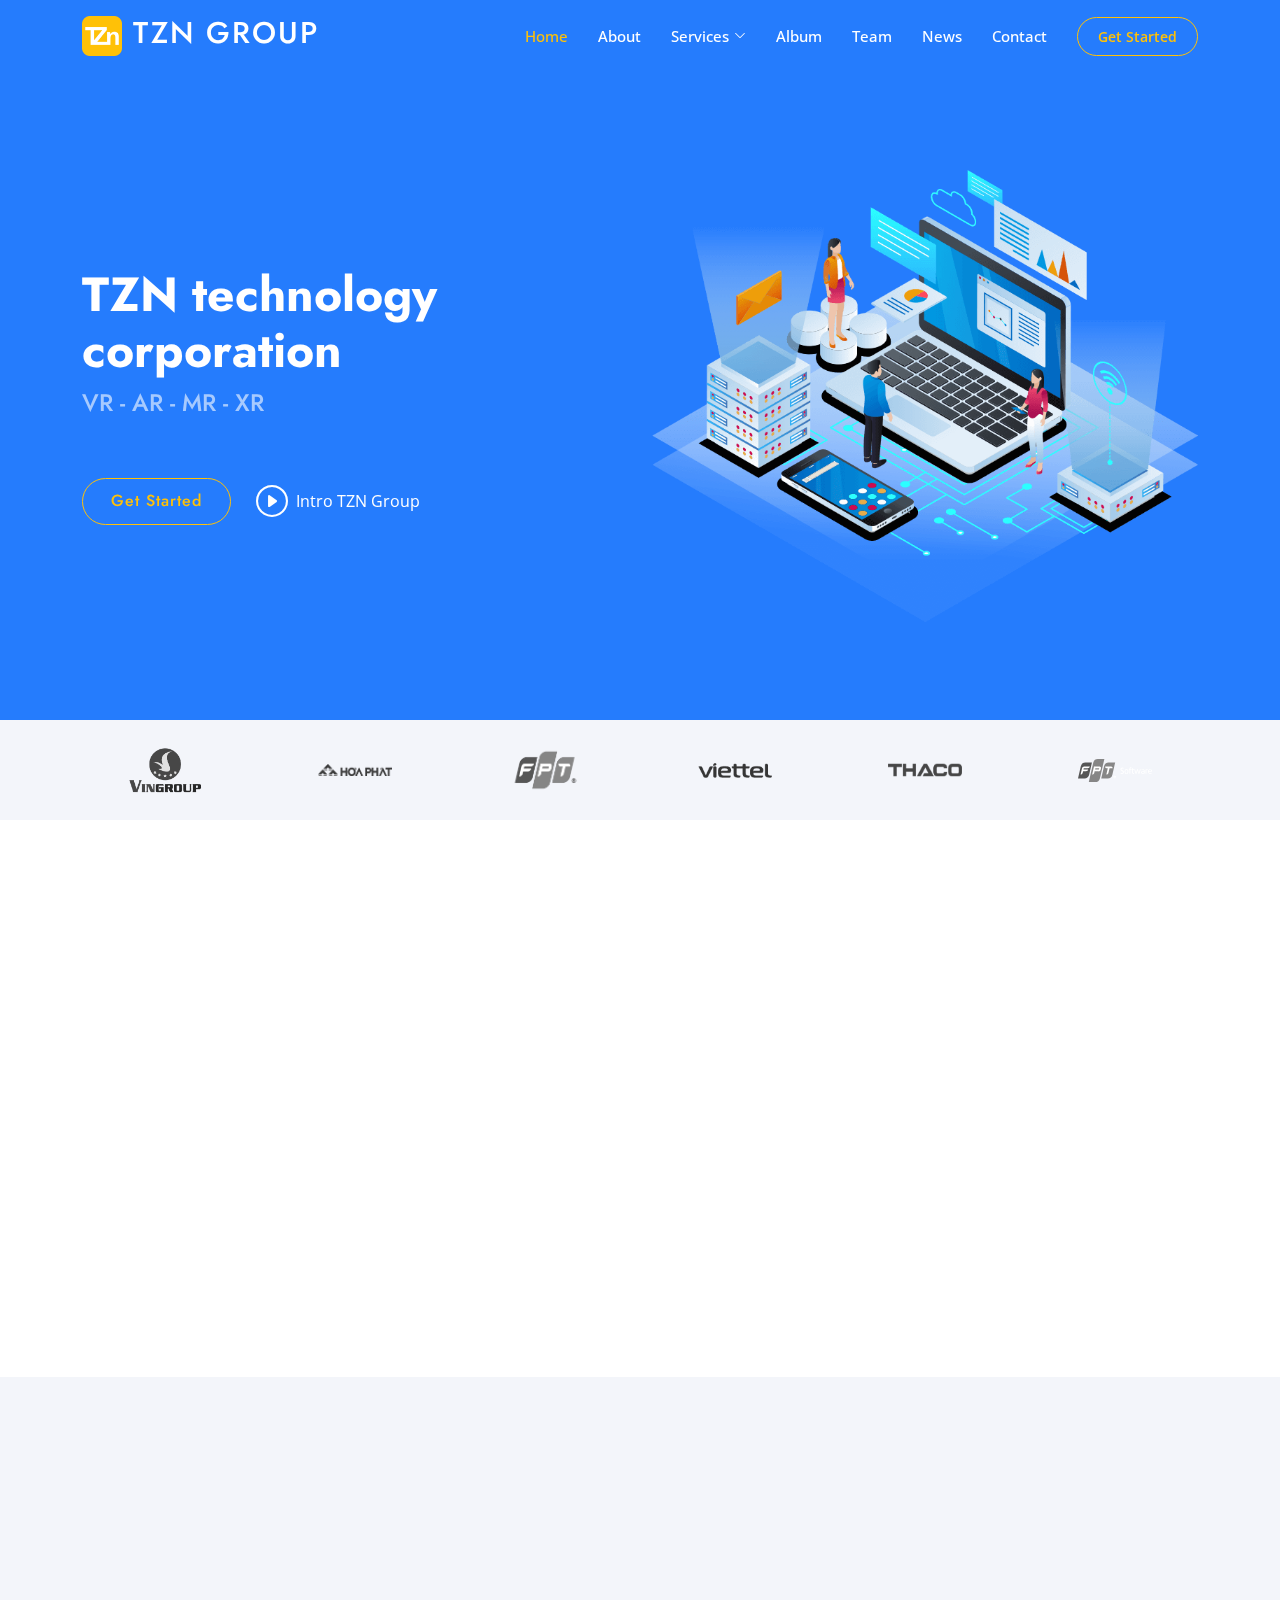
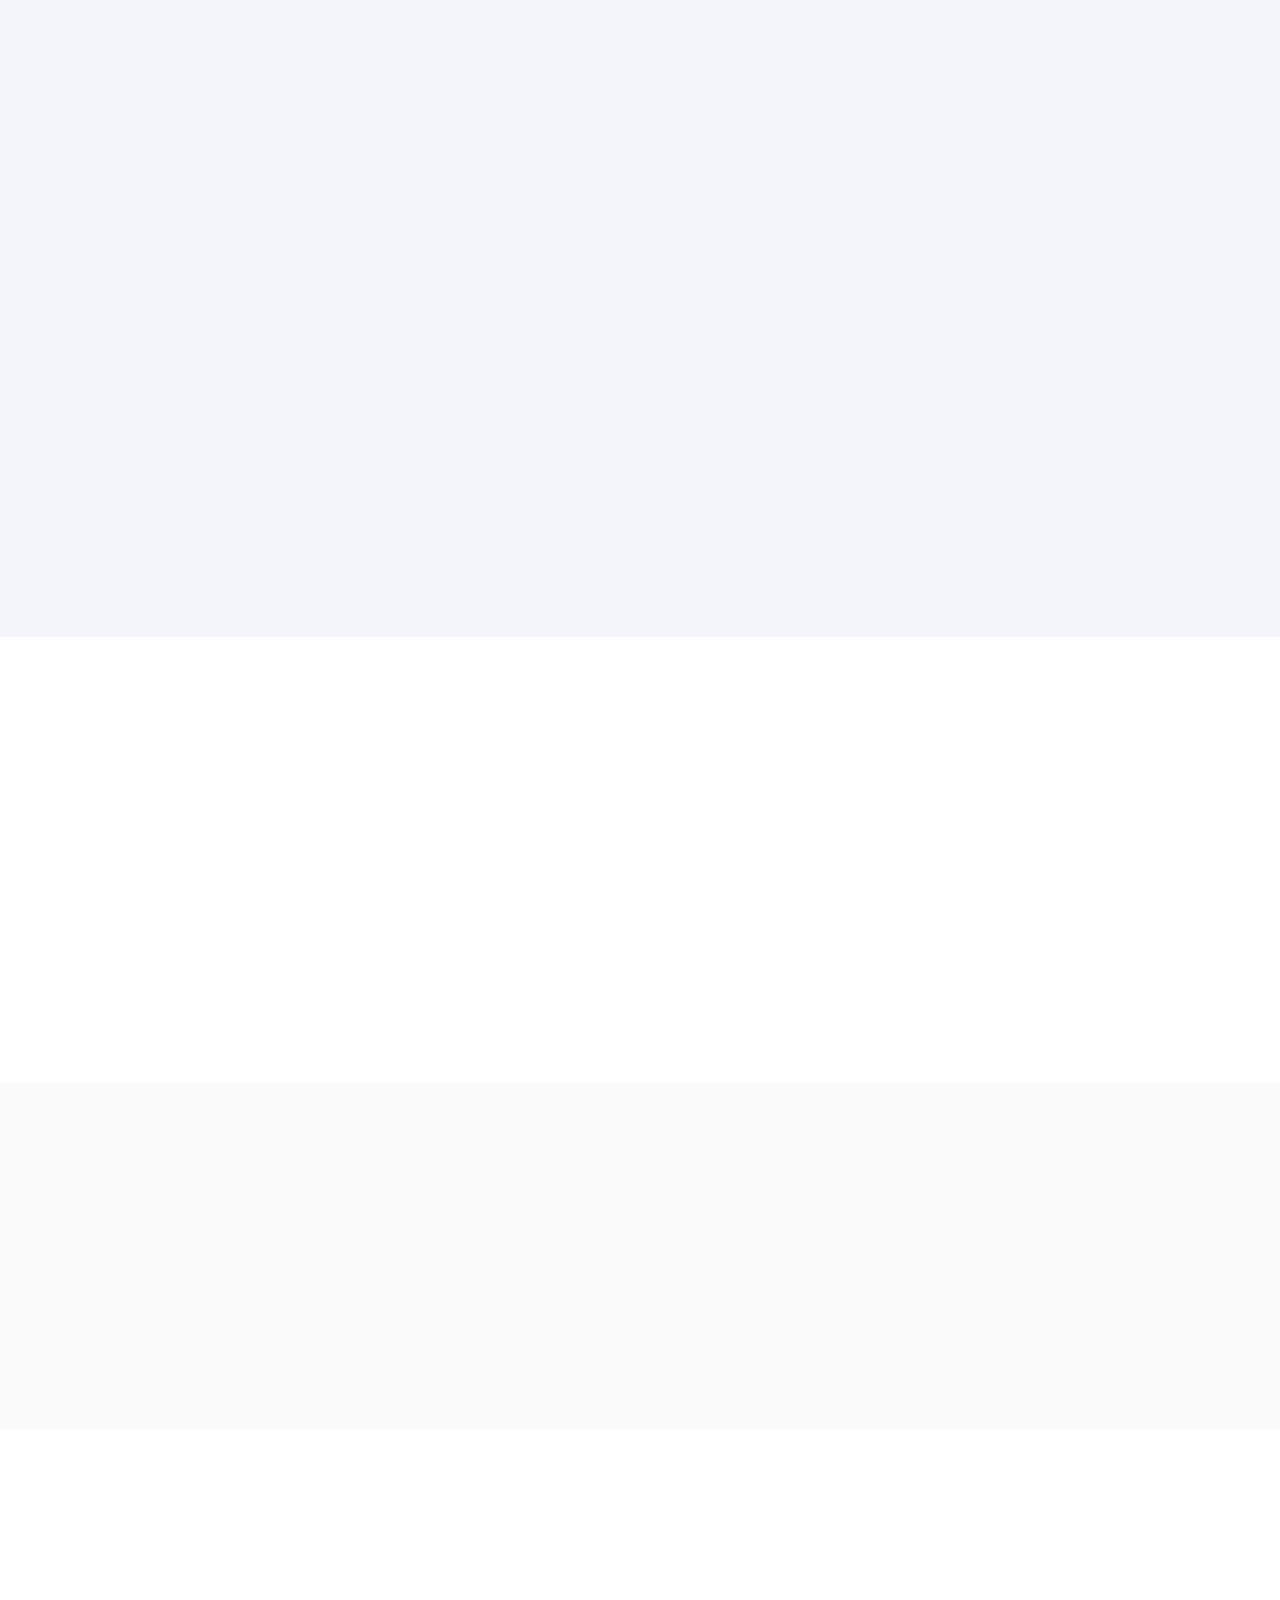
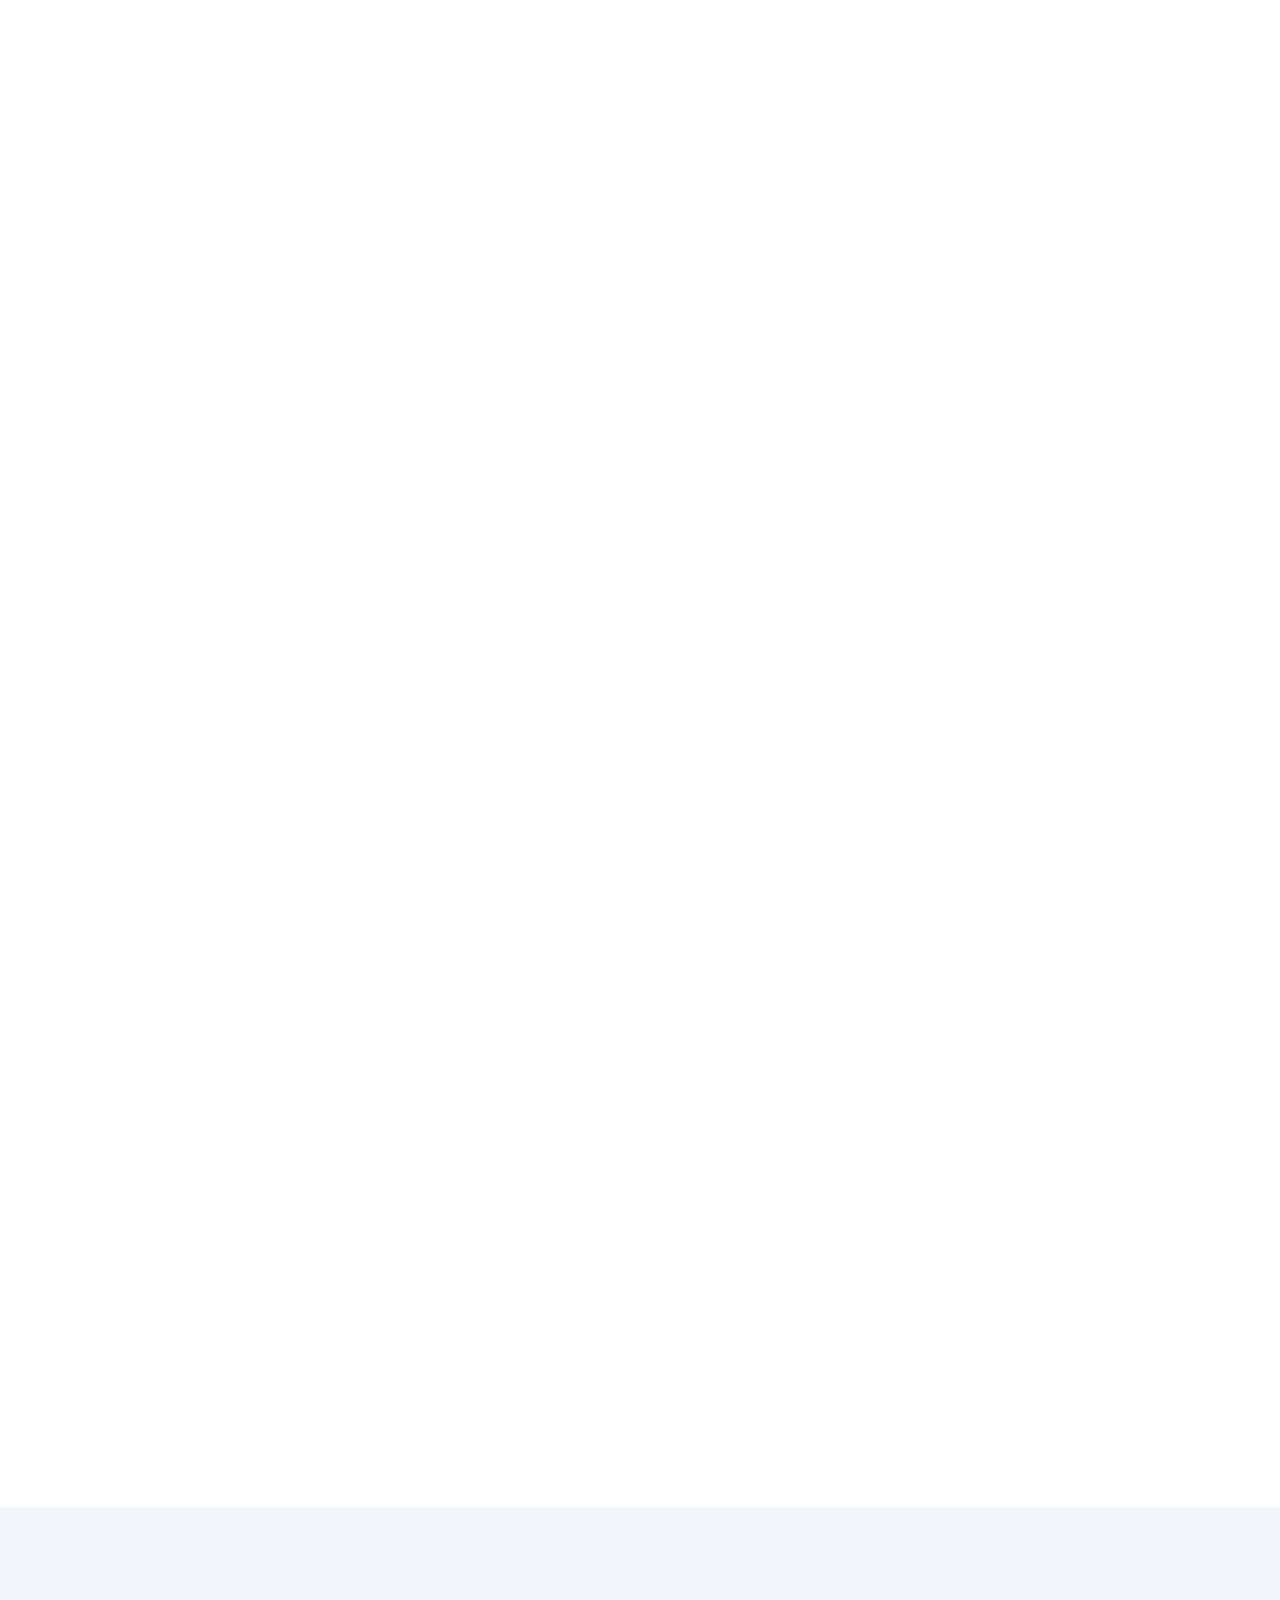
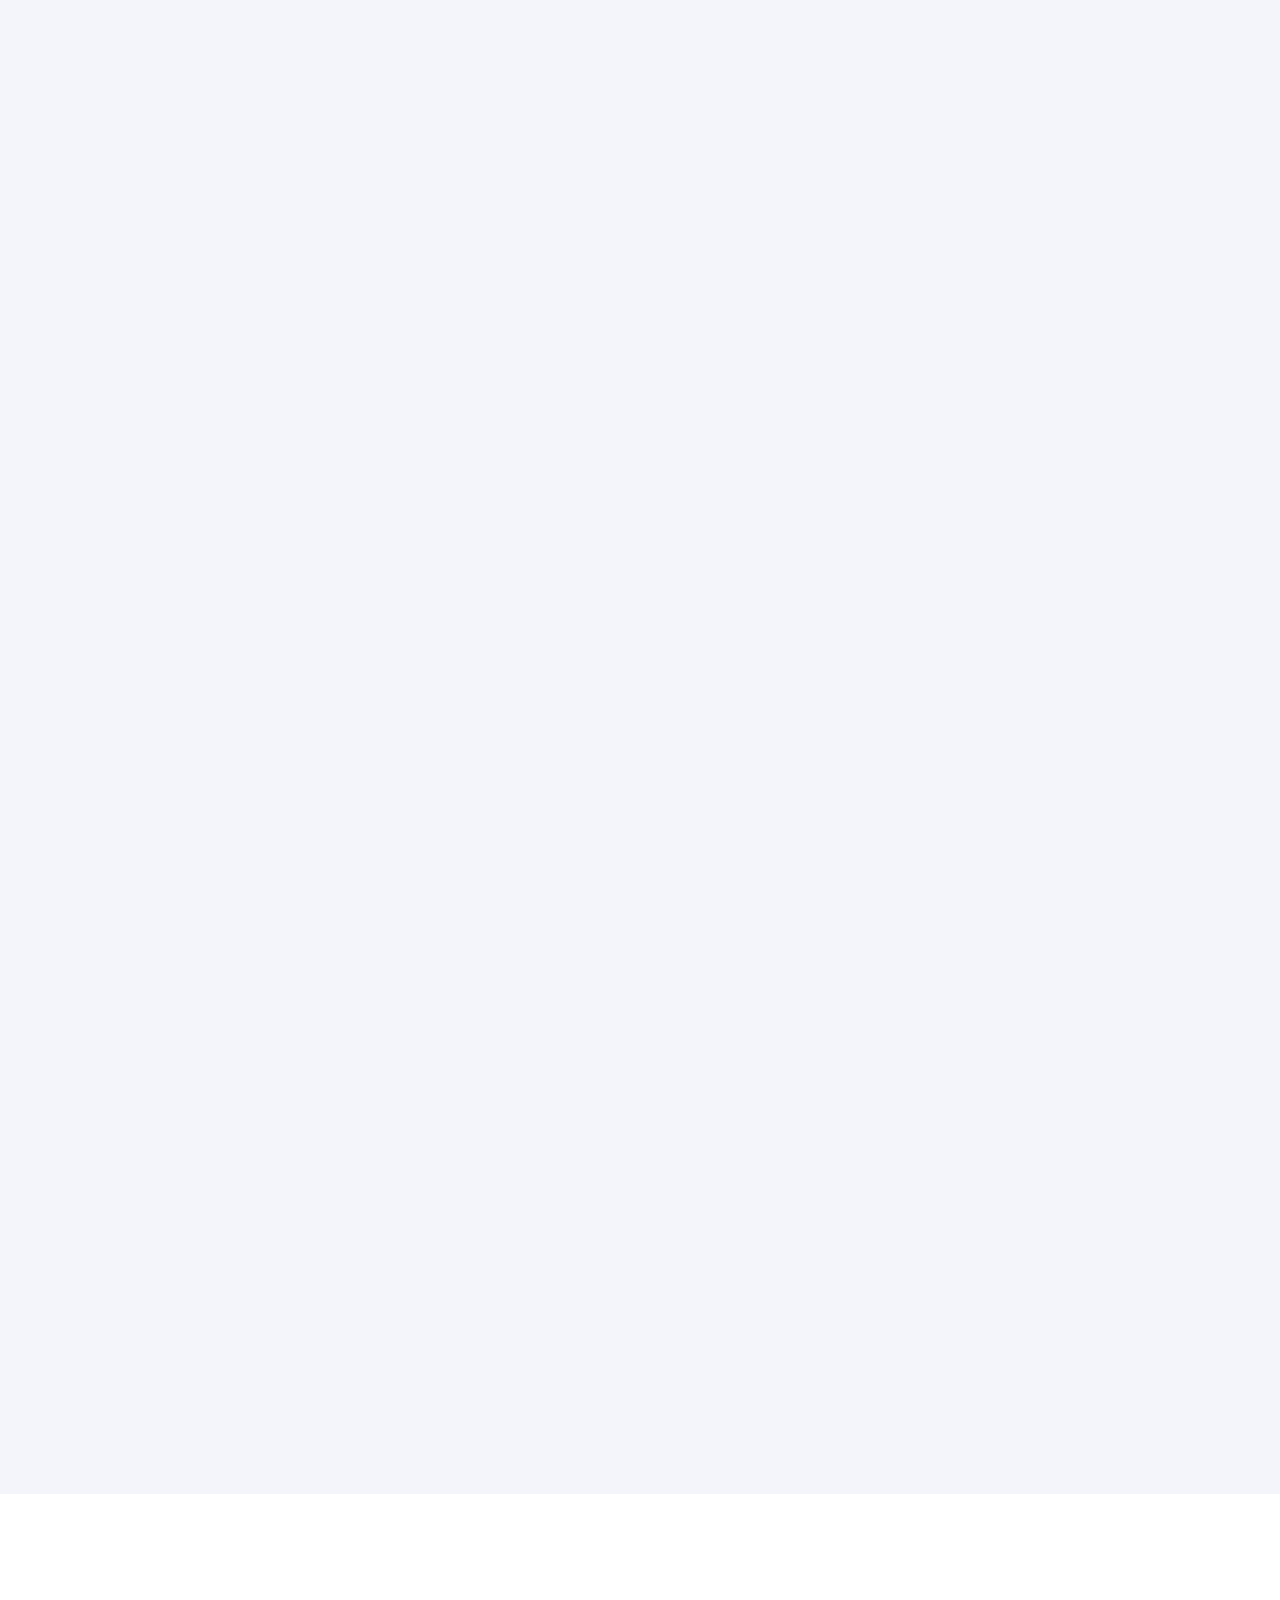
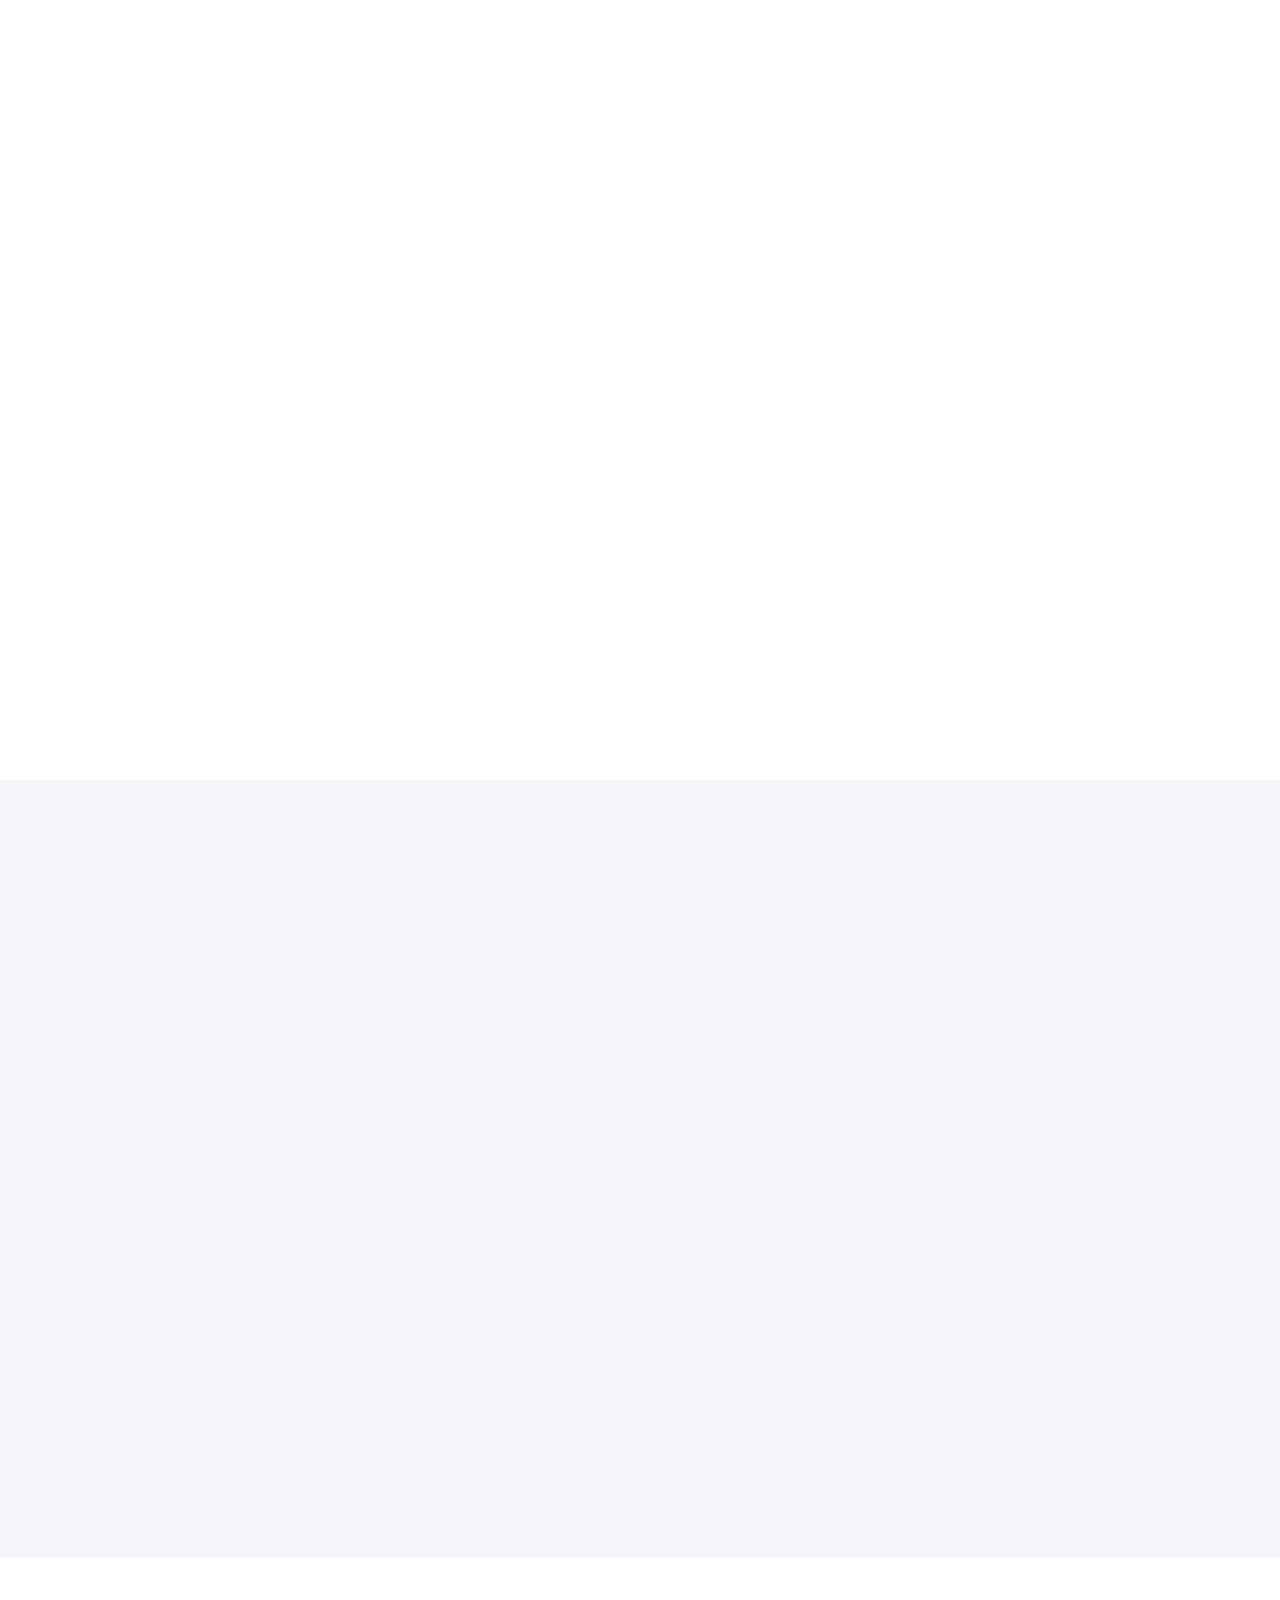
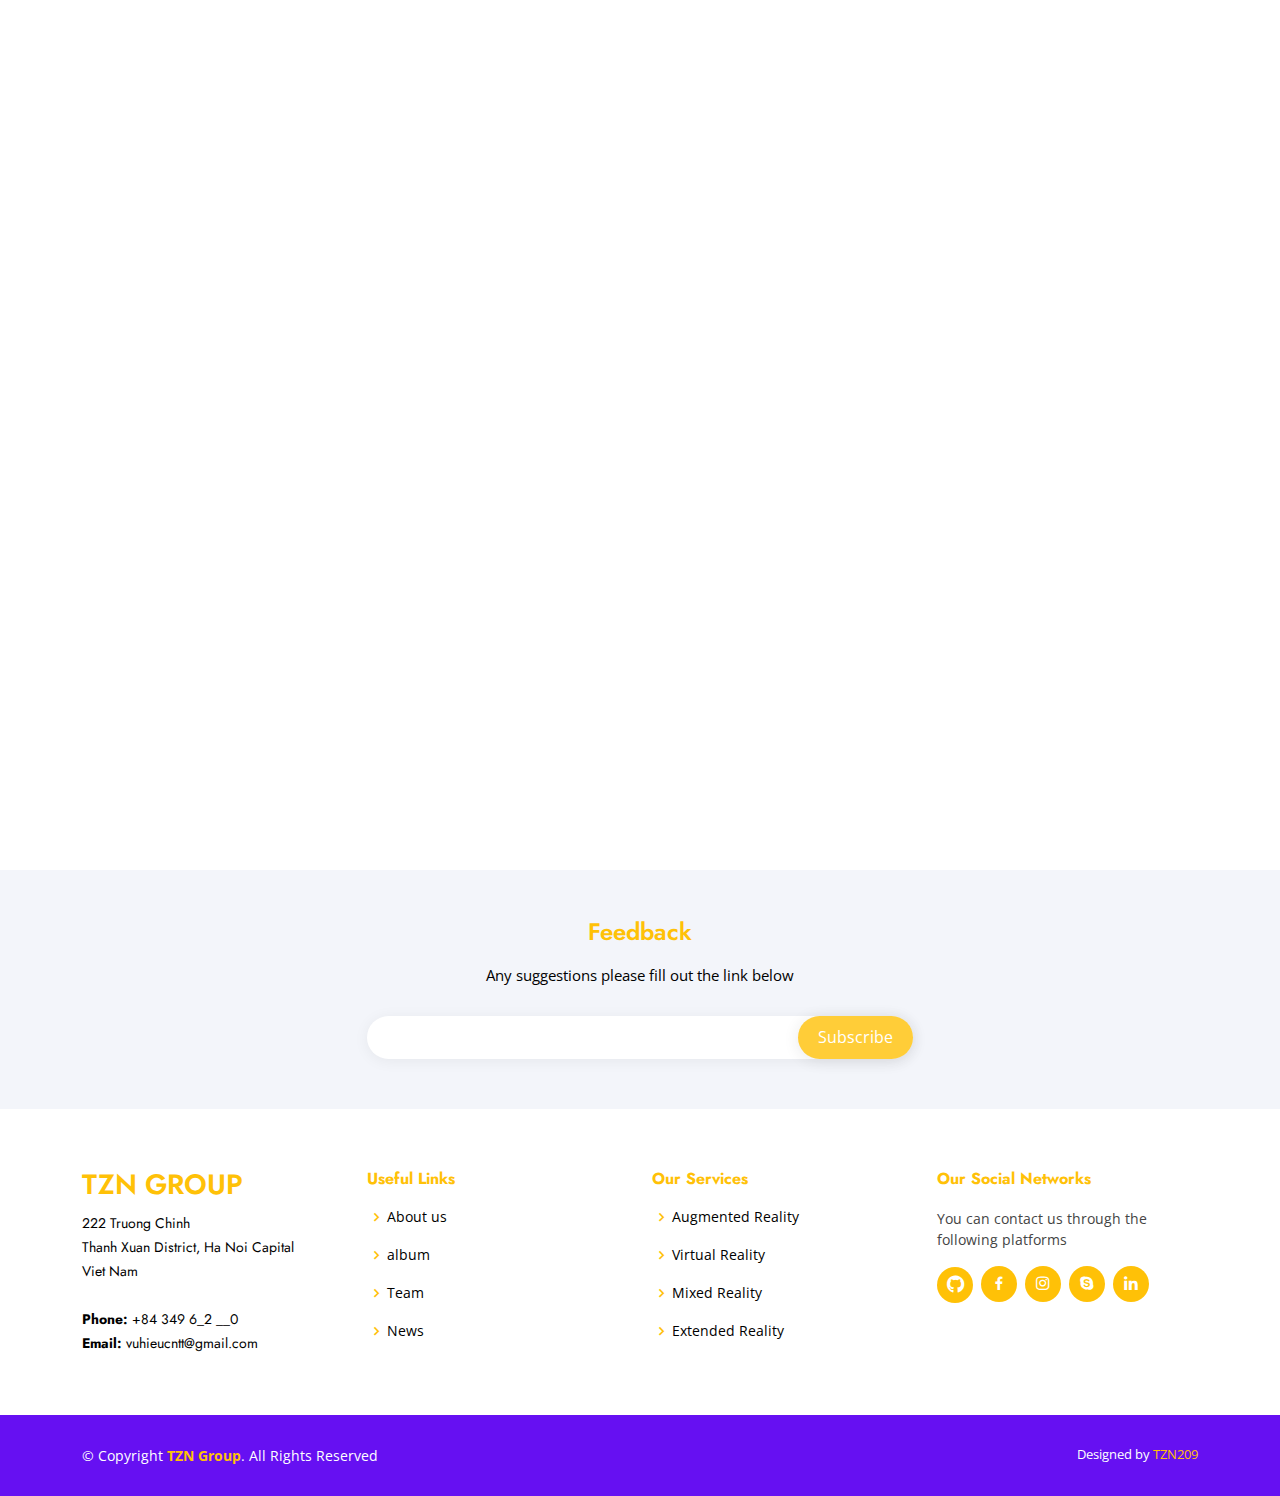
<file: index.html>
<!DOCTYPE html>
<html lang="en">
<head>
    <meta charset="UTF-8">
    <meta http-equiv="X-UA-Compatible" content="IE=edge">
    <meta name="viewport" content="width=device-width, initial-scale=1.0">
    <title>TZN Group - VietNam's top technology corporation</title>
    <meta content="" name="description">
    <meta content="" name="keywords">

    <!-- Favicons -->
    <link href="./assets/img/title-icon.png" rel="icon">

    <!-- Google Fonts -->
    <link href="https://fonts.googleapis.com/css?family=Open+Sans:300,300i,400,400i,600,600i,700,700i|Jost:300,300i,400,400i,500,500i,600,600i,700,700i|Poppins:300,300i,400,400i,500,500i,600,600i,700,700i" rel="stylesheet">
    <link href="https://cdnjs.cloudflare.com/ajax/libs/font-awesome/6.0.0-beta3/css/all.min.css" rel="stylesheet">

    <!-- Vendor CSS Files -->
    <link href="assets/vendor/aos/aos.css" rel="stylesheet">
    <link href="assets/vendor/bootstrap/css/bootstrap.min.css" rel="stylesheet">
    <link href="assets/vendor/bootstrap-icons/bootstrap-icons.css" rel="stylesheet">
    <link href="assets/vendor/boxicons/css/boxicons.min.css" rel="stylesheet">
    <link href="assets/vendor/glightbox/css/glightbox.min.css" rel="stylesheet">
    <link href="assets/vendor/remixicon/remixicon.css" rel="stylesheet">
    <link href="assets/vendor/swiper/swiper-bundle.min.css" rel="stylesheet">

    <!-- Template Main CSS File -->
    <link href="assets/css/style.css" rel="stylesheet">
</head>
<body>
    <!-- Header-->
    <header id="header" class="fixed-top ">
        <div class="container d-flex align-items-center">   
            <h1 class="logo me-auto"><a href="index.html">
                <img src="./assets/img/title-icon.png">
                TZN Group</a></h1>
            <nav id="navbar" class="navbar">
                <ul>
                    <li><a class="nav-link scrollto active" href="#hero">Home</a></li>
                    <li><a class="nav-link scrollto" href="#about">About</a></li>
                    <li class="dropdown"><a href="#"><span>Services</span> <i class="bi bi-chevron-down"></i></a>
                        <ul>
                            <li><a href="#">AR - Augmented reality</a></li>
                            <li class="dropdown"><a href="#"><span>VR - Virtual reality</span> <i class="bi bi-chevron-right"></i></a>
                                <ul>
                                    <li><a href="#">Pokemon Go</a></li>
                                    <li><a href="#">Glasses</a></li>
                                </ul>
                            </li>
                            <li><a href="#">MR - Mixed reality</a></li>
                            <li><a href="#">XR - Extended reality</a></li>
                        </ul>
                    </li>
                    <li><a class="nav-link scrollto" href="#album">Album</a></li>
                    <li><a class="nav-link scrollto" href="#team">Team</a></li>
                    <li><a class="nav-link scrollto" href="#News">News</a></li>
                    <li><a class="nav-link scrollto" href="#contact">Contact</a></li>
                    <li><a class="getstarted scrollto" href="#about">Get Started</a></li>
                </ul>
                <i class="bi bi-list mobile-nav-toggle"></i>
            </nav>
        </div>
    </header><!-- End Header -->

    <!-- ======= Hero ======= -->
    <section id="hero" class="d-flex align-items-center">
        <div class="container">
            <div class="row">
            <div class="col-lg-6 d-flex flex-column justify-content-center pt-4 pt-lg-0 order-2 order-lg-1" data-aos="fade-up" data-aos-delay="200">
                <h1>TZN technology corporation</h1>
                <h2>VR - AR - MR - XR</h2>
                <div class="d-flex justify-content-center justify-content-lg-start">
                <a href="#about" class="btn-get-started scrollto">Get Started</a>
                <a href="https://www.youtube.com/watch?v=wKyI2Mxna6w" class="glightbox btn-watch-video"><i class="bi bi-play-circle"></i><span>Intro TZN Group</span></a>
                </div>
            </div>
            <div class="col-lg-6 order-1 order-lg-2 hero-img" data-aos="zoom-in" data-aos-delay="200">
                <img src="assets/img/hero-img.png" class="img-fluid animated" alt="hero background">
            </div>
            </div>
        </div>
    </section><!-- End Hero -->

    <main id="main">
        <!-- ======= Cliens Section ======= -->
        <section id="cliens" class="cliens section-bg">
            <div class="container">
                <div class="row" data-aos="zoom-in">
                    <div class="col-lg-2 col-md-4 col-6 d-flex align-items-center justify-content-center">
                        <img src="./assets/img/clients/vingroup.png" class="img-fluid" alt="">
                    </div>
                    <div class="col-lg-2 col-md-4 col-6 d-flex align-items-center justify-content-center">
                        <img src="./assets/img/clients/HoaPhat.png" class="img-fluid" alt="">
                    </div>
                    <div class="col-lg-2 col-md-4 col-6 d-flex align-items-center justify-content-center">
                        <img src="assets/img/clients/fpt.png" class="img-fluid" alt="">
                    </div>
                    <div class="col-lg-2 col-md-4 col-6 d-flex align-items-center justify-content-center">
                        <img src="assets/img/clients/viettel.png" class="img-fluid" alt="">
                    </div>
                    <div class="col-lg-2 col-md-4 col-6 d-flex align-items-center justify-content-center">
                        <img src="assets/img/clients/thaco.png" class="img-fluid" alt="">
                    </div>
                    <div class="col-lg-2 col-md-4 col-6 d-flex align-items-center justify-content-center">
                        <img src="assets/img/clients/fsoftware.svg" class="img-fluid" alt="">
                    </div>
                </div>
            </div>
        </section><!-- End Cliens Section -->

        <!-- ======= About Us Section ======= -->
        <section id="about" class="about">
            <div class="container" data-aos="fade-up">
                <div class="section-title">
                    <h2>About Us</h2>
                </div>
                <div class="row content">
                    <div class="col-lg-6">
                        <p>The corporation is focusing on developing the field of AI, including AR, VR, MR and XR.</p>
                        <ul>
                            <li><i class="ri-check-double-line"></i>AR - Augmented reality</li>
                            <li><i class="ri-check-double-line"></i>VR - Virtual reality</li>
                            <li><i class="ri-check-double-line"></i>MR - Mixed reality</li>
                            <li><i class="ri-check-double-line"></i>XR - Extended reality</li>
                        </ul>
                    </div>
                    <div class="col-lg-6 pt-4 pt-lg-0">
                        <p class="share-text">
                            Virtual reality (VR) has come to the internet and social media with the launch of the Oculus Rift on Kickstarter. 
                            Just 4 years later, things are really complicated and constantly evolving. 
                            Even the Augmented reality (AR) genre is starting with so many developments that even Microsoft is involved in launching Hololens along with its absolutely amazing Mixed Reality solution
                            (Mixed Reality - MR). Each of these terms refers to fully hardware-standardized experiences, but the new platform will take the initiative and combine these types of virtual experiences into one.
                            XR is the umbrella category that covers all the various forms of computer-altered reality, including: Augmented Reality (AR), Mixed Reality (MR), and Virtual Reality (VR).
                        </p>
                        <a href="#" class="btn-learn-more">Learn More</a>
                    </div>
                </div>
            </div>
        </section><!-- End About Us Section -->

        <!-- ======= Why Us Section ======= -->
        <section id="why-us" class="why-us section-bg">
            <div class="container-fluid" data-aos="fade-up">
                <div class="row">
                    <div class="col-lg-6 d-flex flex-column justify-content-center align-items-stretch  order-2 order-lg-1">
                        <div class="content">
                            <h3>WHAT’S THE DIFFERENCE BETWEEN <strong>AR, VR, AND MR?</strong></h3>
                            <p>What about XR? Let's find out.</p>
                        </div>
                        <div class="accordion-list">
                            <ul>
                                <li>
                                    <a data-bs-toggle="collapse" class="collapse" data-bs-target="#accordion-list-1"><span>01</span> Augmented reality (AR) <i class="bx bx-chevron-down icon-show"></i><i class="bx bx-chevron-up icon-close"></i></a>
                                    <div id="accordion-list-1" class="collapse show share-text" data-bs-parent=".accordion-list">
                                    <p>Augmented reality (AR) adds digital elements to a live view often by using the camera on a smartphone. Examples of augmented reality experiences include Snapchat lenses and the game Pokemon Go. </p>
                                    </div>
                                </li>
                                <li>
                                    <a data-bs-toggle="collapse" data-bs-target="#accordion-list-2" class="collapsed"><span>02</span> Virtual reality (VR) <i class="bx bx-chevron-down icon-show"></i><i class="bx bx-chevron-up icon-close"></i></a>
                                    <div id="accordion-list-2" class="collapse share-text" data-bs-parent=".accordion-list">
                                    <p>Virtual reality (VR) implies a complete immersion experience that shuts out the physical world. Using VR devices such as HTC Vive, Oculus Rift or Google Cardboard, users can be transported into a number of real-world and imagined environments such as the middle of a squawking penguin colony or even the back of a dragon.</p>
                                    </div>
                                </li>
                                <li>
                                    <a data-bs-toggle="collapse" data-bs-target="#accordion-list-3" class="collapsed"><span>03</span> Mixed Reality (MR) <i class="bx bx-chevron-down icon-show"></i><i class="bx bx-chevron-up icon-close"></i></a>
                                    <div id="accordion-list-3" class="collapse share-text" data-bs-parent=".accordion-list">
                                    <p>In a Mixed Reality (MR) experience, which combines elements of both AR and VR, real-world and digital objects interact. Mixed reality technology is just now starting to take off with Microsoft’s HoloLens one of the most notable early mixed reality araratuses.</p>
                                    </div>
                                </li>
                                <li>
                                    <a data-bs-toggle="collapse" data-bs-target="#accordion-list-4" class="collapsed"><span>04</span> Extended Reality (XR)<i class="bx bx-chevron-down icon-show"></i><i class="bx bx-chevron-up icon-close"></i></a>
                                    <div id="accordion-list-4" class="collapse share-text" data-bs-parent=".accordion-list">
                                    <p>Extended Reality (XR) is an umbrella term that covers all of the various technologies that enhance our senses, whether they’re providing additional information about the actual world or creating totally unreal, simulated worlds for us to experience. It includes Virtual Reality (VR), Augmented Reality (AR) and Mixed Reality (MR) technologies.</p>
                                    </div>
                                </li>
                            </ul>
                        </div>
                    </div>
                    <div class="col-lg-6 align-items-stretch order-1 order-lg-2 img" style='background-image: url("./assets/img/why-us.png");' data-aos="zoom-in" data-aos-delay="150">&nbsp;</div>
                </div>
            </div>
        </section><!-- End Why Us Section -->

        <!-- ======= Skills Section ======= -->
        <section id="skills" class="skills">
            <div class="container" data-aos="fade-up">
                <div class="row">
                    <div class="col-lg-6 d-flex align-items-center" data-aos="fade-right" data-aos-delay="100">
                        <img src="./assets/img/skills.jpg" class="img-fluid" alt="">
                    </div>
                    <div class="col-lg-6 pt-4 pt-lg-0 content" data-aos="fade-left" data-aos-delay="100">
                        <h3>Necessary technology is used</h3>
                        <p class="fst-italic">
                            AI - Aritifical Intelligient, ML - Machine learning, DL - Deep Learning
                        </p>
                        <div class="skills-content">
                            <div class="progress">
                                <span class="skill">AI - Aritifical Intelligient <i class="val">30%</i></span>
                                <div class="progress-bar-wrap">
                                    <div class="progress-bar" role="progressbar" aria-valuenow="30" aria-valuemin="0" aria-valuemax="100"></div>
                                </div>
                            </div>
                            <div class="progress">
                                <span class="skill">ML - Machine learning <i class="val">40%</i></span>
                                <div class="progress-bar-wrap">
                                    <div class="progress-bar" role="progressbar" aria-valuenow="40" aria-valuemin="0" aria-valuemax="100"></div>
                                </div>
                            </div>
                            <div class="progress">
                                <span class="skill">DL - Deep Learning <i class="val">25%</i></span>
                                <div class="progress-bar-wrap">
                                    <div class="progress-bar" role="progressbar" aria-valuenow="25" aria-valuemin="0" aria-valuemax="100"></div>
                                </div>
                            </div>
                            <div class="progress">
                                <span class="skill">Other <i class="val">5%</i></span>
                                <div class="progress-bar-wrap">
                                    <div class="progress-bar" role="progressbar" aria-valuenow="5" aria-valuemin="0" aria-valuemax="100"></div>
                                </div>
                            </div>
                        </div>
                    </div>
                </div>
            </div>
        </section><!-- End Skills Section -->

        <!-- ======= Cta Section ======= -->
        <section id="cta" class="cta">
            <div class="container" data-aos="zoom-in">
                <div class="row">
                    <div class="col-lg-9 text-center text-lg-start">
                        <h3>Future development direction</h3>
                        <p>In the coming time, we will focus on researching and developing AR, VR, MR technology and especially XR. arlication in game making, presentation technology and image processing technology.</p>
                    </div>
                    <div class="col-lg-3 cta-btn-container text-center">
                        <a class="cta-btn align-middle" href="#">Learn More</a>
                    </div>
                </div>
            </div>
        </section><!-- End Cta Section -->

        <!-- ======= Album Section ======= -->
        <section id="album" class="album">
            <div class="container" data-aos="fade-up">
                <div class="section-title">
                    <h2>album</h2>
                    <p>Augmented Reality and Mixed Reality are not interchangeable terms. The general distinction is: all MR is AR, but not all AR is MR. AR is a composite. MR is interactive.</p>
                    <p>Here are some pictures of AR, VR, MR and XR.</p>
                </div>
                <ul id="album-flters" class="d-flex justify-content-center" data-aos="fade-up" data-aos-delay="100">
                    <li data-filter="*" class="filter-active">All</li>
                    <li data-filter=".filter-ar">AR</li>
                    <li data-filter=".filter-vr">VR</li>
                    <li data-filter=".filter-mr">MR</li>
                    <li data-filter=".filter-xr">XR</li>
                </ul>
                <div class="row album-container" data-aos="fade-up" data-aos-delay="200">
                    <div class="col-lg-4 col-md-6 album-item filter-ar">
                        <div class="album-img"><img src="assets/img/album/album-1.jpg" class="img-fluid" alt=""></div>
                        <div class="album-info">
                            <h4>AR 1</h4>
                            <a href="assets/img/album/album-1.jpg" data-gallery="albumGallery" class="album-lightbox preview-link" title="ar 1"><i class="bx bx-plus"></i></a>
                            <a href="album.html" class="details-link" title="More Details"><i class="bx bx-link"></i></a>
                        </div>
                    </div>
                    <div class="col-lg-4 col-md-6 album-item filter-mr">
                        <div class="album-img"><img src="assets/img/album/album-2.jpg" class="img-fluid" alt=""></div>
                        <div class="album-info">
                            <h4>MR 3</h4>
                            <a href="assets/img/album/album-2.jpg" data-gallery="albumGallery" class="album-lightbox preview-link" title="mr 3"><i class="bx bx-plus"></i></a>
                            <a href="album.html" class="details-link" title="More Details"><i class="bx bx-link"></i></a>
                        </div>
                    </div>
                    <div class="col-lg-4 col-md-6 album-item filter-ar">
                        <div class="album-img"><img src="assets/img/album/album-3.jpg" class="img-fluid" alt=""></div>
                        <div class="album-info">
                            <h4>AR 2</h4>
                            <a href="assets/img/album/album-3.jpg" data-gallery="albumGallery" class="album-lightbox preview-link" title="ar 2"><i class="bx bx-plus"></i></a>
                            <a href="album.html" class="details-link" title="More Details"><i class="bx bx-link"></i></a>
                        </div>
                    </div>
                    <div class="col-lg-4 col-md-6 album-item filter-vr">
                        <div class="album-img"><img src="assets/img/album/album-4.jpg" class="img-fluid" alt=""></div>
                        <div class="album-info">
                            <h4>VR 2</h4>
                            <a href="assets/img/album/album-4.jpg" data-gallery="albumGallery" class="album-lightbox preview-link" title="vr 2"><i class="bx bx-plus"></i></a>
                            <a href="album.html" class="details-link" title="More Details"><i class="bx bx-link"></i></a>
                        </div>
                    </div>
                    <div class="col-lg-4 col-md-6 album-item filter-mr">
                        <div class="album-img"><img src="assets/img/album/album-5.jpg" class="img-fluid" alt=""></div>
                        <div class="album-info">
                            <h4>MR 2</h4>
                            <a href="assets/img/album/album-5.jpg" data-gallery="albumGallery" class="album-lightbox preview-link" title="mr 2"><i class="bx bx-plus"></i></a>
                            <a href="album.html" class="details-link" title="More Details"><i class="bx bx-link"></i></a>
                        </div>
                    </div>
                    <div class="col-lg-4 col-md-6 album-item filter-ar">
                        <div class="album-img"><img src="assets/img/album/album-6.jpg" class="img-fluid" alt=""></div>
                        <div class="album-info">
                            <h4>AR 3</h4>
                            <a href="assets/img/album/album-6.jpg" data-gallery="albumGallery" class="album-lightbox preview-link" title="ar 3"><i class="bx bx-plus"></i></a>
                            <a href="album.html" class="details-link" title="More Details"><i class="bx bx-link"></i></a>
                        </div>
                    </div>
                    <div class="col-lg-4 col-md-6 album-item filter-vr">
                        <div class="album-img"><img src="assets/img/album/album-7.jpg" class="img-fluid" alt=""></div>
                        <div class="album-info">
                            <h4>VR 1</h4>
                            <a href="assets/img/album/album-7.jpg" data-gallery="albumGallery" class="album-lightbox preview-link" title="vr 1"><i class="bx bx-plus"></i></a>
                            <a href="album.html" class="details-link" title="More Details"><i class="bx bx-link"></i></a>
                        </div>
                    </div>
                    <div class="col-lg-4 col-md-6 album-item filter-vr">
                        <div class="album-img"><img src="assets/img/album/album-8.jpg" class="img-fluid" alt=""></div>
                        <div class="album-info">
                            <h4>VR 3</h4>
                            <a href="assets/img/album/album-8.jpg" data-gallery="albumGallery" class="album-lightbox preview-link" title="vr 3"><i class="bx bx-plus"></i></a>
                            <a href="album.html" class="details-link" title="More Details"><i class="bx bx-link"></i></a>
                        </div>
                    </div>
                    <div class="col-lg-4 col-md-6 album-item filter-mr">
                        <div class="album-img"><img src="assets/img/album/album-9.jpg" class="img-fluid" alt=""></div>
                        <div class="album-info">
                            <h4>MR 1</h4>
                            <a href="assets/img/album/album-9.jpg" data-gallery="albumGallery" class="album-lightbox preview-link" title="mr 1"><i class="bx bx-plus"></i></a>
                            <a href="album.html" class="details-link" title="More Details"><i class="bx bx-link"></i></a>
                        </div>
                    </div>
                    <div class="col-lg-4 col-md-6 album-item filter-xr">
                        <div class="album-img"><img src="assets/img/album/album-10.jpg" class="img-fluid" alt=""></div>
                        <div class="album-info">
                            <h4>XR 1</h4>
                            <a href="assets/img/album/album-10.jpg" data-gallery="albumGallery" class="album-lightbox preview-link" title="xr 1"><i class="bx bx-plus"></i></a>
                            <a href="album.html" class="details-link" title="More Details"><i class="bx bx-link"></i></a>
                        </div>
                    </div>
                    <div class="col-lg-4 col-md-6 album-item filter-xr">
                        <div class="album-img"><img src="assets/img/album/album-11.jpg" class="img-fluid" alt=""></div>
                        <div class="album-info">
                            <h4>XR 2</h4>
                            <a href="assets/img/album/album-11.jpg" data-gallery="albumGallery" class="album-lightbox preview-link" title="xr 2"><i class="bx bx-plus"></i></a>
                            <a href="album.html" class="details-link" title="More Details"><i class="bx bx-link"></i></a>
                        </div>
                    </div>
                    <div class="col-lg-4 col-md-6 album-item filter-xr">
                        <div class="album-img"><img src="assets/img/album/album-12.jpg" class="img-fluid" alt=""></div>
                        <div class="album-info">
                            <h4>XR 3</h4>
                            <a href="assets/img/album/album-12.jpg" data-gallery="albumGallery" class="album-lightbox preview-link" title="xr 3"><i class="bx bx-plus"></i></a>
                            <a href="album.html" class="details-link" title="More Details"><i class="bx bx-link"></i></a>
                        </div>
                    </div>
                </div>
            </div>
        </section><!-- End Album Section -->

        <!-- ======= Team Section ======= -->
        <section id="team" class="team section-bg">
            <div class="container" data-aos="fade-up">
                <div class="section-title">
                    <h2>Team</h2>
                    <p>When I was a 3rd year student, I planned and envisioned that when I was 26 years old, I would open a company in the field of AI and it became a reality.</p>
                    <p>It has grown into the TZN corporation it is today.</p>
                </div>
                <div class="row">
                    <div class="col-lg-6">
                        <div class="member d-flex align-items-start" data-aos="zoom-in" data-aos-delay="100">
                            <div class="pic"><img src="./assets/img/team/team-1.jpg" class="img-fluid" alt="CEO"></div>
                            <div class="member-info">
                                <h4>Vu Minh Hieu</h4>
                                <span>Founder and Chief Executive Officer</span>
                                <p>It's me.</p>
                                <div class="social">
                                    <a href=""><i class="ri-twitter-fill"></i></a>
                                    <a href=""><i class="ri-facebook-fill"></i></a>
                                    <a href=""><i class="ri-instagram-fill"></i></a>
                                    <a href=""> <i class="ri-linkedin-box-fill"></i> </a>
                                </div>
                            </div>
                        </div>
                    </div>
                    <div class="col-lg-6 mt-4 mt-lg-0">
                        <div class="member d-flex align-items-start" data-aos="zoom-in" data-aos-delay="200">
                            <div class="pic"><img src="assets/img/team/team-2.jpg" class="img-fluid" alt=""></div>
                            <div class="member-info">
                                <h4>Dakota Jhonson</h4>
                                <span>Product Manager</span>
                                <p>She is an American actress and model.</p>
                                <div class="social">
                                    <a href=""><i class="ri-twitter-fill"></i></a>
                                    <a href=""><i class="ri-facebook-fill"></i></a>
                                    <a href=""><i class="ri-instagram-fill"></i></a>
                                    <a href=""> <i class="ri-linkedin-box-fill"></i> </a>
                                </div>
                            </div>
                        </div>
                    </div>
                    <div class="col-lg-6 mt-4">
                        <div class="member d-flex align-items-start" data-aos="zoom-in" data-aos-delay="300">
                            <div class="pic"><img src="assets/img/team/team-3.jpg" class="img-fluid" alt=""></div>
                            <div class="member-info">
                                <h4>Chrissy Costanza</h4>
                                <span>CTO</span>
                                <p>She is an singer, songwriter and musician.</p>
                                <div class="social">
                                    <a href=""><i class="ri-twitter-fill"></i></a>
                                    <a href=""><i class="ri-facebook-fill"></i></a>
                                    <a href=""><i class="ri-instagram-fill"></i></a>
                                    <a href=""> <i class="ri-linkedin-box-fill"></i> </a>
                                </div>
                            </div>
                        </div>
                    </div>
                    <div class="col-lg-6 mt-4">
                        <div class="member d-flex align-items-start" data-aos="zoom-in" data-aos-delay="400">
                            <div class="pic"><img src="assets/img/team/team-4.jpg" class="img-fluid" alt=""></div>
                            <div class="member-info">
                                <h4>Emma Watson</h4>
                                <span>Secretary</span>
                                <p>She is an English actress and activist.</p>
                                <div class="social">
                                    <a href=""><i class="ri-twitter-fill"></i></a>
                                    <a href=""><i class="ri-facebook-fill"></i></a>
                                    <a href=""><i class="ri-instagram-fill"></i></a>
                                    <a href=""> <i class="ri-linkedin-box-fill"></i> </a>
                                </div>
                            </div>
                        </div>
                    </div>
                </div>
            </div>
        </section><!-- End Team Section -->

        <!-- ======= News Section ======= -->
        <section id="News" class="News section-bg">
            <div class="container" data-aos="fade-up">
                <div class="section-title">
                    <h2>News</h2>
                    <p>eXtended Reality (XR) is a ‘catch-all’ term for technologies that enhance or replace our view of the world. This is often through overlaying or immersing computer text and graphics into real-world and virtual environments, or even a combination of both.</p>
                    <p>XR encompasses augmented reality (AR), virtual reality (VR) and mixed reality (MR). While all three ‘realities’ share common overlapping features and requirements, each has different purposes and underlying technologies.</p>
                </div>
                <div class="row">
                    <div class="col-xl-3 col-md-6 d-flex align-items-stretch" data-aos="zoom-in" data-aos-delay="100">
                        <div class="icon-box">
                            <div class="icon"><i class="bx bxl-dribbble"></i></div>
                            <h4><a href="">Extended Reality</a></h4>
                            <p>Extended Reality (XR) refers to all real-and-virtual environments generated by computer technology and wearables. The 'X' in XR is a variable that can stand for any letter.</p>
                        </div>
                    </div>
                    <div class="col-xl-3 col-md-6 d-flex align-items-stretch mt-4 mt-md-0" data-aos="zoom-in" data-aos-delay="200">
                        <div class="icon-box">
                            <div class="icon"><i class="bx bx-file"></i></div>
                            <h4><a href="">Virtual Reality</a></h4>
                            <p>Virtual Reality (VR) encompasses all immersive experiences. These could be created using purely real-world content (360 Video), purely synthetic content (Computer Generated), or a hybrid of both.</p>
                        </div>
                    </div>
                    <div class="col-xl-3 col-md-6 d-flex align-items-stretch mt-4 mt-xl-0" data-aos="zoom-in" data-aos-delay="300">
                        <div class="icon-box">
                            <div class="icon"><i class="bx bx-tachometer"></i></div>
                            <h4><a href="">Augmented Reality</a></h4>
                            <p>Augmented Reality (AR) is an overlay of computer generated content on the real world that can superficially interact with the environment in real-time. With AR, there is no occlusion between CG content and the real-world.</p>
                        </div>
                    </div>
                    <div class="col-xl-3 col-md-6 d-flex align-items-stretch mt-4 mt-xl-0" data-aos="zoom-in" data-aos-delay="400">
                        <div class="icon-box">
                            <div class="icon"><i class="bx bx-layer"></i></div>
                            <h4><a href="">Mixed Reality</a></h4>
                            <p>Mixed Reality (MR) is an overlay of synthetic content that is anchored to and interacts with objects in the real world—in real time. Mixed Reality experiences exhibit occlusion, in that the computer-generated objects are visibly obscured by objects in the physical environment.</p>
                        </div>
                    </div>
                </div>
            </div>
        </section><!-- End News Section -->

        <!-- ======= Pricing Section ======= -->
        <section id="pricing" class="pricing">
            <div class="container" data-aos="fade-up">
                <div class="section-title">
                    <h2>Pricing</h2>
                    <p>Applications developed from AR, VR, MR and XR technologies</p>
                </div>
                <div class="row">
                    <div class="col-lg-4" data-aos="fade-up" data-aos-delay="100">
                        <div class="box">
                            <h3>Free Trial</h3>
                            <h4><sup>$</sup>0<span>per month</span></h4>
                            <ul>
                                <li><i class="bx bx-check"></i>AR features</li>
                                <li><i class="bx bx-check"></i>8MP camera</li>
                                <li><i class="bx bx-check"></i>Available with prescription lenses</li>
                                <li class="na"><i class="bx bx-x"></i> <span>Expensive</span></li>
                                <li class="na"><i class="bx bx-x"></i> <span>Clunky aesthetic</span></li>
                            </ul>
                            <a href="#" class="buy-btn">Get Started</a>
                        </div>
                    </div>
                    <div class="col-lg-4 mt-4 mt-lg-0" data-aos="fade-up" data-aos-delay="200">
                        <div class="box featured">
                            <h3>Smartglasses</h3>
                            <h4><sup>$</sup>999<span>per month</span></h4>
                            <ul>
                                <li><i class="bx bx-check"></i>Bluetooth compatible</li>
                                <li><i class="bx bx-check"></i>Built-in earbuds</li>
                                <li><i class="bx bx-check"></i>Microphone for phone calls</li>
                                <li><i class="bx bx-check"></i>3D photography</li>
                                <li><i class="bx bx-check"></i>High-fidelity audio recording</li>
                            </ul>
                            <a href="#" class="buy-btn">Get Started</a>
                        </div>
                    </div>
                    <div class="col-lg-4 mt-4 mt-lg-0" data-aos="fade-up" data-aos-delay="300">
                        <div class="box">
                            <h3>Pokemon Go</h3>
                            <h4><sup>$</sup>49<span>per month</span></h4>
                            <ul>
                                <li><i class="bx bx-check"></i>Comfortable frames</li>
                                <li><i class="bx bx-check"></i>Intuitive app design</li>
                                <li><i class="bx bx-check"></i>Alexa voice control</li>
                                <li><i class="bx bx-check"></i>Automatic volume adjustments</li>
                                <li><i class="bx bx-check"></i>Microphone can be turned off</li>
                            </ul>
                            <a href="#" class="buy-btn">Get Started</a>
                        </div>
                    </div>
                </div>
            </div>
        </section><!-- End Pricing Section -->

        <!-- ======= Frequently Asked Questions Section ======= -->
        <section id="faq" class="faq section-bg">
            <div class="container" data-aos="fade-up">
                <div class="section-title">
                    <h2>Frequently Asked Questions</h2>
                    <p>What does eXtended Reality (XR) mean, and how does it relate to VR, AR and MR?</p>
                </div>
                <div class="faq-list">
                    <ul>
                        <li data-aos="fade-up" data-aos-delay="100">
                            <i class="bx bx-help-circle icon-help"></i> <a data-bs-toggle="collapse" class="collapse" data-bs-target="#faq-list-1">What do eXtended reality (AR, VR and MR) devices look like? <i class="bx bx-chevron-down icon-show"></i><i class="bx bx-chevron-up icon-close"></i></a>
                            <div id="faq-list-1" class="collapse share-text show" data-bs-parent=".faq-list">
                                <p>Whether they’re designed for VR, MR or AR, XR devices share common requirements, yet they are likely to diverge significantly as use cases and form factors for wearable devices continue to evolve. A key differentiation between VR and AR head-mounted devices is the need to either deliver a view of the real world, such as the Microsoft HoloLens 2, or block it out – as with the Oculus Quest VR gaming headset. For both, the future is likely to be untethered, with no reliance on a ‘host’ device be that a smartphone, laptop or server.</p>
                            </div>
                        </li>
                        <li data-aos="fade-up" data-aos-delay="200">
                            <i class="bx bx-help-circle icon-help"></i> <a data-bs-toggle="collapse" data-bs-target="#faq-list-2" class="collapsed">Exploring extended reality (xR) use cases <i class="bx bx-chevron-down icon-show"></i><i class="bx bx-chevron-up icon-close"></i></a>
                                <div id="faq-list-2" class="collapse share-text" data-bs-parent=".faq-list">
                                <p>The future of the xR market will be defined by its many current and potential use cases. These include navigation and location, entertainment (such as high-end gaming), virtual events and video content, training and guidance, language translation, sensing and tracking (e.g. health monitoring), information and notifications (e.g. for news and social feeds) and telepresence (e.g. avatar calling).</p>
                            </div>
                        </li>
                        <li data-aos="fade-up" data-aos-delay="300">
                            <i class="bx bx-help-circle icon-help"></i> <a data-bs-toggle="collapse" data-bs-target="#faq-list-3" class="collapsed">Key features of any extended reality (xR) device <i class="bx bx-chevron-down icon-show"></i><i class="bx bx-chevron-up icon-close"></i></a>
                            <div id="faq-list-3" class="collapse share-text" data-bs-parent=".faq-list">
                                <p>A core part of the xR vision is the ability to use the visual input methods of object, gesture and gaze tracking to navigate the world or view context-sensitive information. Perception and mapping are also required through the depth and location features. Where AR and VR diverge is in relation to the different experiences that both technologies provide. For VR, the immersive entertainment experiences will require capabilities like HD rendering pipeline, volumetric capture, 6DoF motion tracking and facial expression capture.</p>
                            </div>
                        </li>
                        <li data-aos="fade-up" data-aos-delay="400">
                            <i class="bx bx-help-circle icon-help"></i> <a data-bs-toggle="collapse" data-bs-target="#faq-list-4" class="collapsed">Performance and efficiency demands on extended reality (xR) devices <i class="bx bx-chevron-down icon-show"></i><i class="bx bx-chevron-up icon-close"></i></a>
                            <div id="faq-list-4" class="collapse share-text" data-bs-parent=".faq-list">
                                <p>The level of compute performance and distribution in XR devices will vary based on the type of AR and VR wearable device and the complexity of use cases it is designed to enable. High-performance compute is already found in contemporary standalone VR headsets used primarily for high-end gaming experiences, such as the Oculus Quest.</p>
                            </div>
                        </li>
                        <li data-aos="fade-up" data-aos-delay="500">
                            <i class="bx bx-help-circle icon-help"></i> <a data-bs-toggle="collapse" data-bs-target="#faq-list-5" class="collapsed">Future growth of extended reality (xR) <i class="bx bx-chevron-down icon-show"></i><i class="bx bx-chevron-up icon-close"></i></a>
                            <div id="faq-list-5" class="collapse share-text" data-bs-parent=".faq-list">
                                <p>All the different xR device types are predicted to grow between 2020 and 2025. However, the biggest growth is predicted for AR smartglasses (215 percent CAGR). Solid growth is also anticipated for all-in-one AR devices for Enterprise use cases (92 percent CAGR) and VR standalone devices (51 percent).</p>
                            </div>
                        </li>
                    </ul>
                </div>
            </div>
        </section><!-- End Frequently Asked Questions Section -->

        <!-- ======= Contact Section ======= -->
        <section id="contact" class="contact">
            <div class="container" data-aos="fade-up">
                <div class="section-title">
                    <h2>Contact</h2>
                    <p>Are you interested in web technology, virtual technology, augmented reality technology. TZN group is the key to your success.</p>
                    <p>Do not hesitate any longer, contact us immediately.</p>
                </div>
                <div class="row">
                    <div class="col-lg-5 d-flex align-items-stretch">
                        <div class="info">
                            <div class="address">
                                <i class="bi bi-geo-alt"></i>
                                <h4>Location:</h4>
                                <p>222 Truong Chinh, Thanh Xuan District, Ha Noi Capital, Viet Nam</p>
                            </div>
                            <div class="email">
                                <i class="bi bi-envelope"></i>
                                <h4>Email:</h4>
                                <p>vuhieucntt@gmail.com</p>
                            </div>
                            <div class="phone">
                                <i class="bi bi-phone"></i>
                                <h4>Call:</h4>
                                <p>+84 349 6_2 __0</p>
                            </div>
                            <iframe src="https://www.google.com/maps/embed?pb=!1m18!1m12!1m3!1d8859.129550042011!2d105.83142158831961!3d21.000446745602382!2m3!1f0!2f0!3f0!3m2!1i1024!2i768!4f13.1!3m3!1m2!1s0x3135ac877f51978f%3A0x5c08f792738c725b!2zMjIyIMSQLiBUcsaw4budbmcgQ2hpbmgsIEtoxrDGoW5nIFRoxrDhu6NuZywgxJDhu5FuZyDEkGEsIEjDoCBO4buZaSwgVmnhu4d0IE5hbQ!5e0!3m2!1svi!2s!4v1639293336973!5m2!1svi!2s" width="100%" height="290" style="border:0;" allowfullscreen="" loading="lazy"></iframe>
                        </div>
                    </div>
                    <div class="col-lg-7 mt-5 mt-lg-0 d-flex align-items-stretch">
                        <form action="forms/contact.php" method="post" role="form" class="php-email-form">
                            <div class="row">
                                <div class="form-group col-md-6">
                                    <label for="name">Your Name</label>
                                    <input type="text" name="name" class="form-control" id="name" required>
                                </div>
                                <div class="form-group col-md-6">
                                    <label for="name">Your Email</label>
                                    <input type="email" class="form-control" name="email" id="email" required>
                                </div>
                            </div>
                            <div class="form-group">
                                <label for="name">Subject</label>
                                <input type="text" class="form-control" name="subject" id="subject" required>
                            </div>
                            <div class="form-group">
                                <label for="name">Message</label>
                                <textarea class="form-control" name="message" rows="10" required></textarea>
                            </div>
                            <div class="my-3">
                                <div class="loading">Loading</div>
                                <div class="error-message"></div>
                                <div class="sent-message">Your message has been sent. Thank you!</div>
                            </div>
                            <div class="text-center"><button type="submit">Send Message</button></div>
                        </form>
                    </div>
                </div>
            </div>
        </section><!-- End Contact Section -->
    </main><!-- End #main -->
    

    <!-- ======= Footer ======= -->
    <footer id="footer">
        <div class="footer-newsletter">
            <div class="container">
                <div class="row justify-content-center">
                    <div class="col-lg-6">
                        <h4>Feedback</h4>
                        <p>Any suggestions please fill out the link below</p>
                        <form action="" method="post">
                            <input type="email" name="email"><input type="submit" value="Subscribe">
                        </form>
                    </div>
                </div>
            </div>
        </div>
        <div class="footer-top">
            <div class="container">
                <div class="row">
                    <div class="col-lg-3 col-md-6 footer-contact">
                        <h3>TZN Group</h3>
                        <p>
                            222 Truong Chinh <br>
                            Thanh Xuan District, Ha Noi Capital<br>
                            Viet Nam <br><br>
                            <strong>Phone:</strong> +84 349 6_2 __0<br>
                            <strong>Email:</strong> vuhieucntt@gmail.com<br>
                        </p>
                    </div>
                    <div class="col-lg-3 col-md-6 footer-links">
                        <h4>Useful Links</h4>
                        <ul>
                            <li><i class="bx bx-chevron-right"></i> <a href="#">About us</a></li>
                            <li><i class="bx bx-chevron-right"></i> <a href="#">album</a></li>
                            <li><i class="bx bx-chevron-right"></i> <a href="#">Team</a></li>
                            <li><i class="bx bx-chevron-right"></i> <a href="#">News</a></li>
                        </ul>
                    </div>
                    <div class="col-lg-3 col-md-6 footer-links">
                        <h4>Our Services</h4>
                        <ul>
                            <li><i class="bx bx-chevron-right"></i> <a href="#">Augmented Reality</a></li>
                            <li><i class="bx bx-chevron-right"></i> <a href="#">Virtual Reality</a></li>
                            <li><i class="bx bx-chevron-right"></i> <a href="#">Mixed Reality</a></li>
                            <li><i class="bx bx-chevron-right"></i> <a href="#">Extended Reality</a></li>
                        </ul>
                    </div>
                    <div class="col-lg-3 col-md-6 footer-links">
                        <h4>Our Social Networks</h4>
                        <p>You can contact us through the following platforms</p>
                        <div class="social-links mt-3">
                            <a href="https://github.com/TZN209" class="github" target="_blank"><i class="fab fa-github"></i></a>
                            <a href="https://www.facebook.com/vuhieu209" class="facebook" target="_blank"><i class="bx bxl-facebook"></i></a>
                            <a href="https://www.instagram.com/vuhieu209/" class="instagram" target="_blank"><i class="bx bxl-instagram"></i></a>
                            <a href="#" class="google-plus"><i class="bx bxl-skype"></i></a>
                            <a href="#" class="linkedin"><i class="bx bxl-linkedin"></i></a>
                        </div>
                    </div>
                </div>
            </div>
        </div>

        <div class="container footer-bottom clearfix">
            <div class="copyright">
                &copy; Copyright <strong><span>TZN Group</span></strong>. All Rights Reserved
            </div>
            <div class="credits"> 
                Designed by <a href="https://github.com/TZN209">TZN209</a>
            </div>
        </div>
    </footer><!-- End Footer -->

    <div id="preloader"></div>
    <a href="#" class="back-to-top d-flex align-items-center justify-content-center"><i class="bi bi-arrow-up-short"></i></a>



    


    <!-- Vendor JS Files -->
    <script src="assets/vendor/aos/aos.js"></script>
    <script src="assets/vendor/bootstrap/js/bootstrap.bundle.min.js"></script>
    <script src="assets/vendor/glightbox/js/glightbox.min.js"></script>
    <script src="assets/vendor/isotope-layout/isotope.pkgd.min.js"></script>
    <script src="assets/vendor/php-email-form/validate.js"></script>
    <script src="assets/vendor/swiper/swiper-bundle.min.js"></script>
    <script src="assets/vendor/waypoints/noframework.waypoints.js"></script>

    <!-- Template Main JS File -->
    <script src="./assets/js/main.js"></script>
    
</body>
</html>
</file>
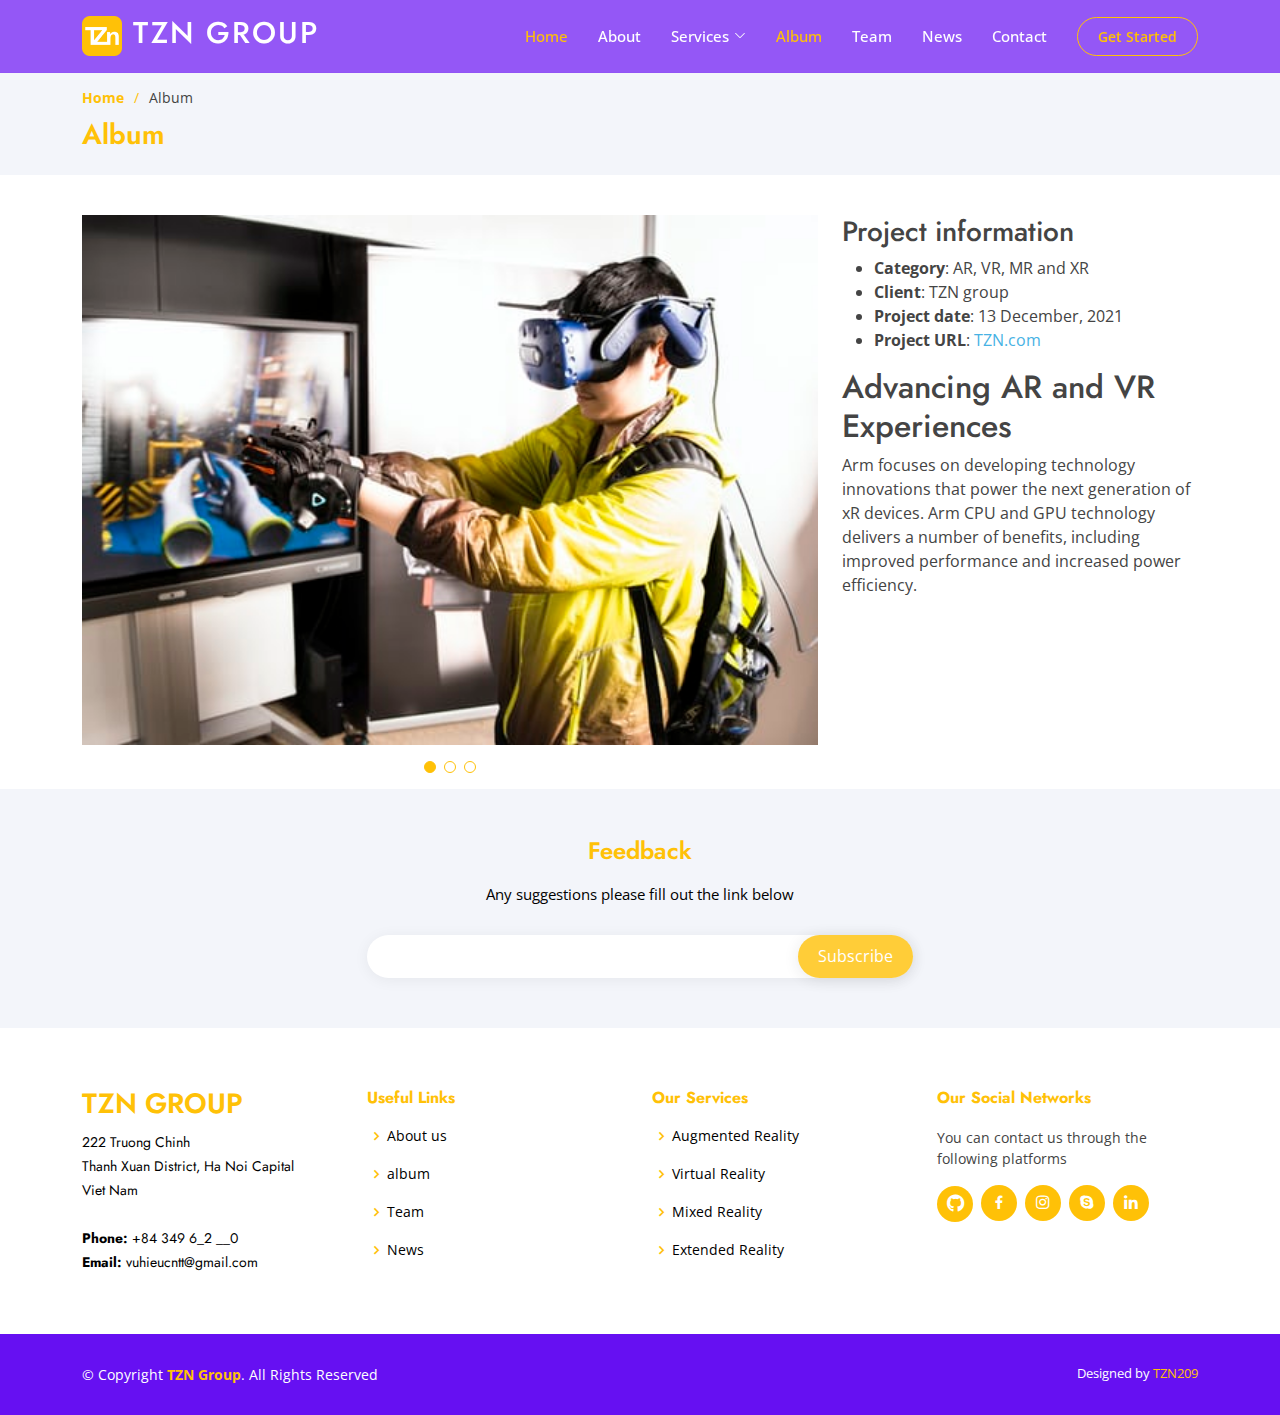
<file: album.html>
<!DOCTYPE html>
<html lang="en">
<head>
    <meta charset="utf-8">
    <meta content="width=device-width, initial-scale=1.0" name="viewport">

    <title>Album - TZN Group</title>
    <meta content="" name="description">
    <meta content="" name="keywords">

    <!-- Favicons -->
    <link href="./assets/img/title-icon.png" rel="icon">

    <!-- Google Fonts -->
    <link href="https://fonts.googleapis.com/css?family=Open+Sans:300,300i,400,400i,600,600i,700,700i|Jost:300,300i,400,400i,500,500i,600,600i,700,700i|Poppins:300,300i,400,400i,500,500i,600,600i,700,700i" rel="stylesheet">
    <link href="https://cdnjs.cloudflare.com/ajax/libs/font-awesome/6.0.0-beta3/css/all.min.css" rel="stylesheet">

    <!-- Vendor CSS Files -->
    <link href="assets/vendor/aos/aos.css" rel="stylesheet">
    <link href="assets/vendor/bootstrap/css/bootstrap.min.css" rel="stylesheet">
    <link href="assets/vendor/bootstrap-icons/bootstrap-icons.css" rel="stylesheet">
    <link href="assets/vendor/boxicons/css/boxicons.min.css" rel="stylesheet">
    <link href="assets/vendor/glightbox/css/glightbox.min.css" rel="stylesheet">
    <link href="assets/vendor/remixicon/remixicon.css" rel="stylesheet">
    <link href="assets/vendor/swiper/swiper-bundle.min.css" rel="stylesheet">

    <!-- Template Main CSS File -->
    <link href="./assets/css/album.css" rel="stylesheet">
</head>

<body>
    <!-- ======= Header ======= -->
    <header id="header" class="fixed-top ">
        <div class="container d-flex align-items-center">   
            <h1 class="logo me-auto"><a href="index.html">
                <img src="./assets/img/title-icon.png">
                TZN Group</a></h1>
            <nav id="navbar" class="navbar">
                <ul>
                    <li><a class="nav-link scrollto active" href="#hero">Home</a></li>
                    <li><a class="nav-link scrollto" href="#about">About</a></li>
                    <li class="dropdown"><a href="#"><span>Services</span> <i class="bi bi-chevron-down"></i></a>
                        <ul>
                            <li><a href="#">AR - Augmented reality</a></li>
                            <li class="dropdown"><a href="#"><span>VR - Virtual reality</span> <i class="bi bi-chevron-right"></i></a>
                                <ul>
                                    <li><a href="#">Pokemon Go</a></li>
                                    <li><a href="#">Glasses</a></li>
                                </ul>
                            </li>
                            <li><a href="#">MR - Mixed reality</a></li>
                            <li><a href="#">XR - Extended reality</a></li>
                        </ul>
                    </li>
                    <li><a class="nav-link scrollto" href="#album">Album</a></li>
                    <li><a class="nav-link scrollto" href="#team">Team</a></li>
                    <li><a class="nav-link scrollto" href="#News">News</a></li>
                    <li><a class="nav-link scrollto" href="#contact">Contact</a></li>
                    <li><a class="getstarted scrollto" href="#about">Get Started</a></li>
                </ul>
                <i class="bi bi-list mobile-nav-toggle"></i>
            </nav>
        </div>
    </header><!-- End Header -->

    <main id="main">

    <!-- ======= Breadcrumbs ======= -->
    <section id="breadcrumbs" class="breadcrumbs">
        <div class="container">
            <ol>
                <li><a href="index.html"><strong>Home</strong></a></li>
                <li>Album</li>
            </ol>
            <h2>Album</h2>
        </div>
    </section><!-- End Breadcrumbs -->

    <!-- ======= Album Section ======= -->
    <section id="album" class="album">
        <div class="container">
            <div class="row gy-4">
                <div class="col-lg-8">
                    <div class="album-slider swiper-container">
                        <div class="swiper-wrapper align-items-center">

                        <div class="swiper-slide">
                            <img src="assets/img/album/album-1.jpg" alt="album-1">
                        </div>

                        <div class="swiper-slide">
                            <img src="assets/img/album/album-2.jpg" alt="album-2">
                        </div>

                        <div class="swiper-slide">
                            <img src="assets/img/album/album-3.jpg" alt="album-3">
                        </div>

                        </div>
                        <div class="swiper-pagination"></div>
                    </div>
                </div>
                <div class="col-lg-4">
                    <div class="album-info">
                        <h3>Project information</h3>
                        <ul>
                        <li><strong>Category</strong>: AR, VR, MR and XR</li>
                        <li><strong>Client</strong>: TZN group</li>
                        <li><strong>Project date</strong>: 13 December, 2021</li>
                        <li><strong>Project URL</strong>: <a href="https://www.facebook.com/vuhieu209">TZN.com</a></li>
                        </ul>
                    </div>
                    <div class="album-description">
                        <h2>Advancing AR and VR Experiences</h2>
                        <p>Arm focuses on developing technology innovations that power the next generation of xR devices. Arm CPU and GPU technology delivers a number of benefits, including improved performance and increased power efficiency.</p>
                    </div>
                </div>
            </div>
        </div>
    </section><!-- End Album Section -->

    </main><!-- End #main -->

    <!-- ======= Footer ======= -->
    <footer id="footer">
        <div class="footer-newsletter">
            <div class="container">
                <div class="row justify-content-center">
                    <div class="col-lg-6">
                        <h4>Feedback</h4>
                        <p>Any suggestions please fill out the link below</p>
                        <form action="" method="post">
                            <input type="email" name="email"><input type="submit" value="Subscribe">
                        </form>
                    </div>
                </div>
            </div>
        </div>
        <div class="footer-top">
            <div class="container">
                <div class="row">
                    <div class="col-lg-3 col-md-6 footer-contact">
                        <h3>TZN Group</h3>
                        <p>
                            222 Truong Chinh <br>
                            Thanh Xuan District, Ha Noi Capital<br>
                            Viet Nam <br><br>
                            <strong>Phone:</strong> +84 349 6_2 __0<br>
                            <strong>Email:</strong> vuhieucntt@gmail.com<br>
                        </p>
                    </div>
                    <div class="col-lg-3 col-md-6 footer-links">
                        <h4>Useful Links</h4>
                        <ul>
                            <li><i class="bx bx-chevron-right"></i> <a href="#">About us</a></li>
                            <li><i class="bx bx-chevron-right"></i> <a href="#">album</a></li>
                            <li><i class="bx bx-chevron-right"></i> <a href="#">Team</a></li>
                            <li><i class="bx bx-chevron-right"></i> <a href="#">News</a></li>
                        </ul>
                    </div>
                    <div class="col-lg-3 col-md-6 footer-links">
                        <h4>Our Services</h4>
                        <ul>
                            <li><i class="bx bx-chevron-right"></i> <a href="#">Augmented Reality</a></li>
                            <li><i class="bx bx-chevron-right"></i> <a href="#">Virtual Reality</a></li>
                            <li><i class="bx bx-chevron-right"></i> <a href="#">Mixed Reality</a></li>
                            <li><i class="bx bx-chevron-right"></i> <a href="#">Extended Reality</a></li>
                        </ul>
                    </div>
                    <div class="col-lg-3 col-md-6 footer-links">
                        <h4>Our Social Networks</h4>
                        <p>You can contact us through the following platforms</p>
                        <div class="social-links mt-3">
                            <a href="https://github.com/TZN209" class="github" target="_blank"><i class="fab fa-github"></i></a>
                            <a href="https://www.facebook.com/vuhieu209" class="facebook" target="_blank"><i class="bx bxl-facebook"></i></a>
                            <a href="https://www.instagram.com/vuhieu209/" class="instagram" target="_blank"><i class="bx bxl-instagram"></i></a>
                            <a href="#" class="google-plus"><i class="bx bxl-skype"></i></a>
                            <a href="#" class="linkedin"><i class="bx bxl-linkedin"></i></a>
                        </div>
                    </div>
                </div>
            </div>
        </div>

        <div class="container footer-bottom clearfix">
            <div class="copyright">
                &copy; Copyright <strong><span>TZN Group</span></strong>. All Rights Reserved
            </div>
            <div class="credits"> 
                Designed by <a href="https://github.com/TZN209">TZN209</a>
            </div>
        </div>
    </footer><!-- End Footer -->

    <div id="preloader"></div>
    <a href="#" class="back-to-top d-flex align-items-center justify-content-center"><i class="bi bi-arrow-up-short"></i></a>


    <!-- Vendor JS Files -->
    <script src="assets/vendor/aos/aos.js"></script>
    <script src="assets/vendor/bootstrap/js/bootstrap.bundle.min.js"></script>
    <script src="assets/vendor/glightbox/js/glightbox.min.js"></script>
    <script src="assets/vendor/isotope-layout/isotope.pkgd.min.js"></script>
    <script src="assets/vendor/php-email-form/validate.js"></script>
    <script src="assets/vendor/swiper/swiper-bundle.min.js"></script>
    <script src="assets/vendor/waypoints/noframework.waypoints.js"></script>

    <!-- Template Main JS File -->
    <script src="assets/js/main.js"></script>

</body>

</html>
</file>
<file: assets/css/style.css>
/*--------------------------------------------------------------
# Share
--------------------------------------------------------------*/
* {
    box-sizing: border-box;
    padding: 0;
    margin: 0;
}

body {
    font-family: "Open Sans", sans-serif;
    color: #444444;
}

a {
    color: #47b2e4;
    text-decoration: none;
}

a:hover {
    color: #73c5eb;
    text-decoration: none;
}

h1, h2, h3, h4, h5, h6 {
    font-family: "Jost", sans-serif;
}

.share-text{
    text-align: justify;
    text-indent: 20px;
}

/*--------------------------------------------------------------
# Preloader
--------------------------------------------------------------*/
#preloader {
    position: fixed;
    top: 0;
    left: 0;
    right: 0;
    bottom: 0;
    z-index: 9999;
    overflow: hidden;
    background: #37517e;
}

#preloader:before {
    content: "";
    position: fixed;
    top: calc(50% - 30px);
    left: calc(50% - 30px);
    border: 6px solid #37517e;
    border-top-color: #fff;
    border-bottom-color: #fff;
    border-radius: 50%;
    width: 60px;
    height: 60px;
    -webkit-animation: animate-preloader 1s linear infinite;
    animation: animate-preloader 1s linear infinite;
}

@-webkit-keyframes animate-preloader {
    0% {
    transform: rotate(0deg);
    }
    100% {
    transform: rotate(360deg);
    }
}

@keyframes animate-preloader {
    0% {
    transform: rotate(0deg);
    }
    100% {
    transform: rotate(360deg);
    }
}

/*--------------------------------------------------------------
# Back to top button
--------------------------------------------------------------*/
.back-to-top {
    position: fixed;
    visibility: hidden;
    opacity: 0;
    right: 15px;
    bottom: 15px;
    z-index: 996;
    background: #ffc107;
    width: 40px;
    height: 40px;
    border-radius: 50px;
    transition: all 0.4s;
    border: 1px solid #ffc107;
}

.back-to-top i {
    font-size: 24px;
    color: #fff;
    line-height: 0;
}

.back-to-top:hover {
    background: #fff;
    border: 1px solid #ffc107;
}

.back-to-top:hover i{
    color: #ffc107;
}

.back-to-top.active {
    visibility: visible;
    opacity: 1;
}

/*--------------------------------------------------------------
# Header
--------------------------------------------------------------*/
#header {
    transition: all 0.5s;
    z-index: 997;
    padding: 15px 0;
}

#header.header-scrolled, #header.header-inner-pages {
    background: rgb(102, 16, 242, 0.8);
}

#header .logo {
    font-size: 30px;
    margin: 0;
    padding: 0;
    line-height: 1;
    font-weight: 500;
    letter-spacing: 2px;
    text-transform: uppercase;
}

#header .logo a {
    color: #fff;
}

#header .logo img {
    max-height: 40px;
}

/*--------------------------------------------------------------
# Navigation Menu
--------------------------------------------------------------*/
/**
* Desktop Navigation 
*/
.navbar {
    padding: 0;
}

.navbar ul {
    margin: 0;
    padding: 0;
    display: flex;
    list-style: none;
    align-items: center;
}

.navbar li {
    position: relative;
}

.navbar a, .navbar a:focus {
    display: flex;
    align-items: center;
    justify-content: space-between;
    padding: 10px 0 10px 30px;
    font-size: 15px;
    font-weight: 500;
    color: #fff;
    white-space: nowrap;
    transition: 0.3s;
}

.navbar a i, .navbar a:focus i {
    font-size: 12px;
    line-height: 0;
    margin-left: 5px;
}

.navbar a:hover, .navbar .active, .navbar .active:focus, .navbar li:hover > a {
    color: #ffc107;
}

.navbar .getstarted {
    padding: 8px 20px;
    margin-left: 30px;
    border-radius: 50px;
    color: #ffc107;
    font-size: 14px;
    border: 1px solid #ffc107;
    font-weight: 600;
}

.navbar .getstarted:hover {
    color: #fff;
    background: #ffc107;
    border: 1px solid #ffc107;
}

.navbar .dropdown ul {
    display: block;
    position: absolute;
    left: 14px;
    top: calc(100% + 30px);
    margin: 0;
    padding: 10px 0;
    z-index: 99;
    opacity: 0;
    visibility: hidden;
    background: #fff;
    box-shadow: 0px 0px 30px #ffc107;
    transition: 0.3s;
    border-radius: 4px;
}

.navbar .dropdown ul li {
    min-width: 200px;
}

.navbar .dropdown ul a {
    padding: 10px 20px;
    font-size: 14px;
    text-transform: none;
    font-weight: 500;
    color: #000;
}

.navbar .dropdown ul a i {
    font-size: 12px;
}

.navbar .dropdown ul a:hover, .navbar .dropdown ul .active:hover, .navbar .dropdown ul li:hover > a {
    color: #ffc107;
}

.navbar .dropdown:hover > ul {
    opacity: 1;
    top: 100%;
    visibility: visible;
}

.navbar .dropdown .dropdown ul {
    top: 0;
    left: calc(100% - 30px);
    visibility: hidden;
}

.navbar .dropdown .dropdown:hover > ul {
    opacity: 1;
    top: 0;
    left: 100%;
    visibility: visible;
}

@media (max-width: 1366px) {
    .navbar .dropdown .dropdown ul {
    left: -90%;
    }
    .navbar .dropdown .dropdown:hover > ul {
    left: -100%;
    }
}

/**
* Mobile Navigation 
*/
.mobile-nav-toggle {
    color: #fff;
    font-size: 28px;
    cursor: pointer;
    display: none;
    line-height: 0;
    transition: 0.5s;
}

.mobile-nav-toggle.bi-x {
    color: #fff;
}

@media (max-width: 991px) {
    .mobile-nav-toggle {
    display: block;
    }
    .navbar ul {
    display: none;
    }
}

.navbar-mobile {
    position: fixed;
    overflow: hidden;
    top: 0;
    right: 0;
    left: 0;
    bottom: 0;
    background: rgba(40, 58, 90, 0.9);
    transition: 0.3s;
    z-index: 999;
}

.navbar-mobile .mobile-nav-toggle {
    position: absolute;
    top: 15px;
    right: 15px;
}

.navbar-mobile ul {
    display: block;
    position: absolute;
    top: 55px;
    right: 15px;
    bottom: 15px;
    left: 15px;
    padding: 10px 0;
    border-radius: 10px;
    background-color: #fff;
    overflow-y: auto;
    transition: 0.3s;
}

.navbar-mobile a {
    padding: 10px 20px;
    font-size: 15px;
    color: #37517e;
}

.navbar-mobile a:hover, .navbar-mobile .active, .navbar-mobile li:hover > a {
    color: #47b2e4;
}

.navbar-mobile .getstarted {
    margin: 15px;
    color: #ffc107;
}

.navbar-mobile .dropdown ul {
    position: static;
    display: none;
    margin: 10px 20px;
    padding: 10px 0;
    z-index: 99;
    opacity: 1;
    visibility: visible;
    background: #fff;
    box-shadow: 0px 0px 30px rgba(127, 137, 161, 0.25);
}

.navbar-mobile .dropdown ul li {
    min-width: 200px;
}

.navbar-mobile .dropdown ul a {
    padding: 10px 20px;
}

.navbar-mobile .dropdown ul a i {
    font-size: 12px;
}

.navbar-mobile .dropdown ul a:hover, .navbar-mobile .dropdown ul .active:hover, .navbar-mobile .dropdown ul li:hover > a {
    color: #47b2e4;
}

.navbar-mobile .dropdown > .dropdown-active {
    display: block;
}

/*--------------------------------------------------------------
# Hero Section
--------------------------------------------------------------*/
#hero {
    width: 100%;
    height: 80vh;
    background: rgb(13, 110, 253, 0.9);
}

#hero .container {
    padding-top: 72px;
}

#hero h1 {
    margin: 0 0 10px 0;
    font-size: 48px;
    font-weight: 700;
    line-height: 56px;
    color: #fff;
}

#hero h2 {
    color: rgba(255, 255, 255, 0.6);
    margin-bottom: 50px;
    font-size: 24px;
}

#hero .btn-get-started {
    font-family: "Jost", sans-serif;
    font-weight: 500;
    font-size: 16px;
    letter-spacing: 1px;
    display: inline-block;
    padding: 10px 28px 11px 28px;
    border-radius: 50px;
    transition: 0.5s;
    margin: 10px 0 0 0;
    color: #ffc107;
    border: 1px solid #ffc107;
}

#hero .btn-get-started:hover {
    background: #ffc107;
    color: #fff;
    border: 1px solid #ffc107;
}

#hero .btn-watch-video {
    font-size: 16px;
    display: flex;
    align-items: center;
    transition: 0.5s;
    margin: 10px 0 0 25px;
    color: #fff;
    line-height: 1;
}

#hero .btn-watch-video i {
    line-height: 0;
    color: #fff;
    font-size: 32px;
    transition: 0.3s;
    margin-right: 8px;
    transition: transform 2s;
}

#hero .btn-watch-video:hover {
    color: #ffc107;
}

#hero .btn-watch-video:hover i {
    color: #ffc107;
    padding-right: 10px;
    transform: rotate(360deg);
}


#hero .animated {
    animation: up-down 2s ease-in-out infinite alternate-reverse both;
}

@media (max-width: 991px) {
    #hero {
    height: 100vh;
    text-align: center;
    }
    #hero .animated {
    -webkit-animation: none;
    animation: none;
    }
    #hero .hero-img {
    text-align: center;
    }
    #hero .hero-img img {
    width: 50%;
    }
}

@media (max-width: 768px) {
    #hero h1 {
    font-size: 28px;
    line-height: 36px;
    }
    #hero h2 {
    font-size: 18px;
    line-height: 24px;
    margin-bottom: 30px;
    }
    #hero .hero-img img {
    width: 70%;
    }
}

@media (max-width: 575px) {
    #hero .hero-img img {
    width: 80%;
    }
    #hero .btn-get-started {
    font-size: 16px;
    padding: 10px 24px 11px 24px;
    }
}

@-webkit-keyframes up-down {
    0% {
    transform: translateY(10px);
    }
    100% {
    transform: translateY(-10px);
    }
}

@keyframes up-down {
    0% {
    transform: translateY(10px);
    }
    100% {
    transform: translateY(-10px);
    }
}

/*--------------------------------------------------------------
# Sections General
--------------------------------------------------------------*/
section {
    padding: 60px 0;
    overflow: hidden;
}

.section-bg {
    background-color: #f3f5fa;
}

.section-title {
    text-align: center;
    padding-bottom: 30px;
}

.section-title h2 {
    font-size: 32px;
    font-weight: bold;
    text-transform: uppercase;
    margin-bottom: 20px;
    padding-bottom: 20px;
    position: relative;
    color: #ffc107;
}

.section-title h2::before {
    content: '';
    position: absolute;
    display: block;
    width: 120px;
    height: 1px;
    background: #ffc107;
    bottom: 1px;
    left: calc(50% - 60px);
}

.section-title h2::after {
    content: '';
    position: absolute;
    display: block;
    width: 40px;
    height: 3px;
    background: #ffc107;
    bottom: 0;
    left: calc(50% - 20px);
}

.section-title p {
    margin-bottom: 0;
}

/*--------------------------------------------------------------
# Cliens
--------------------------------------------------------------*/
.cliens {
    padding: 12px 0;
    text-align: center;
}

.cliens img {
    max-width: 45%;
    transition: all 0.4s ease-in-out;
    display: inline-block;
    padding: 15px 0;
    filter: grayscale(100);
}

.cliens img:hover {
    filter: none;
    transform: scale(1.1);
}

@media (max-width: 768px) {
    .cliens img {
    max-width: 40%;
    }
}

/*--------------------------------------------------------------
# About Us
--------------------------------------------------------------*/
.about .content h3 {
    font-weight: 600;
    font-size: 26px;
}

.about .content ul {
    list-style: none;
    padding: 0;
}

.about .content ul li {
    padding-left: 28px;
    position: relative;
}

.about .content ul li + li {
    margin-top: 10px;
}

.about .content ul i {
    position: absolute;
    left: 0;
    top: 2px;
    font-size: 20px;
    color: #ffc107;
    line-height: 1;
}

.about .content p:last-child {
    margin-bottom: 0;
}

.about .content .btn-learn-more {
    font-family: "Poppins", sans-serif;
    font-weight: 500;
    font-size: 14px;
    letter-spacing: 1px;
    display: inline-block;
    padding: 12px 32px;
    border-radius: 4px;
    transition: 0.3s;
    line-height: 1;
    color: #ffc107;
    -webkit-animation-delay: 0.8s;
    animation-delay: 0.8s;
    margin-top: 6px;
    border: 2px solid #ffc107;
}

.about .content .btn-learn-more:hover {
    background: #ffc107;
    color: #fff;
    text-decoration: none;
}

/*--------------------------------------------------------------
# Why Us
--------------------------------------------------------------*/
.why-us .content {
    padding: 60px 100px 0 100px;
}

.why-us .content h3 {
    font-weight: 400;
    font-size: 34px;
    color: #ffc107;
}

.why-us .content h4 {
    font-size: 20px;
    font-weight: 700;
    margin-top: 5px;
}

.why-us .content p {
    font-size: 15px;
    color: #848484;
}

.why-us .img {
    background-size: contain;
    background-repeat: no-repeat;
    background-position: center center;
}

.why-us .accordion-list {
    padding: 0 100px 60px 100px;
}

.why-us .accordion-list ul {
    padding: 0;
    list-style: none;
}

.why-us .accordion-list li + li {
    margin-top: 15px;
}

.why-us .accordion-list li {
    padding: 20px;
    background: #fff;
    border-radius: 4px;
}

.why-us .accordion-list a {
    display: block;
    position: relative;
    font-family: "Poppins", sans-serif;
    font-size: 16px;
    line-height: 24px;
    font-weight: 500;
    padding-right: 30px;
    outline: none;
    cursor: pointer;
}

.why-us .accordion-list span {
    color: #ffc107;
    font-weight: 600;
    font-size: 18px;
    padding-right: 10px;
}

.why-us .accordion-list i {
    font-size: 24px;
    position: absolute;
    right: 0;
    top: 0;
}

.why-us .accordion-list p {
    margin-bottom: 0;
    padding: 10px 0 0 0;
}

.why-us .accordion-list .icon-show {
    display: none;
}

.why-us .accordion-list a.collapsed {
    color: #000;
}

.why-us .accordion-list a.collapsed:hover {
    color: #ffc107;
}

.why-us .accordion-list a.collapsed .icon-show {
    display: inline-block;
}

.why-us .accordion-list a.collapsed .icon-close {
    display: none;
}

@media (max-width: 1024px) {
    .why-us .content, .why-us .accordion-list {
    padding-left: 0;
    padding-right: 0;
    }
}

@media (max-width: 992px) {
    .why-us .img {
    min-height: 400px;
    }
    .why-us .content {
    padding-top: 30px;
    }
    .why-us .accordion-list {
    padding-bottom: 30px;
    }
}

@media (max-width: 575px) {
    .why-us .img {
    min-height: 200px;
    }
}

/*--------------------------------------------------------------
# Skills
--------------------------------------------------------------*/
.skills .content h3 {
    font-weight: 700;
    font-size: 32px;
    color: #ffc107;
    font-family: "Poppins", sans-serif;
}

.skills .content ul {
    list-style: none;
    padding: 0;
}

.skills .content ul li {
    padding-bottom: 10px;
}

.skills .content ul i {
    font-size: 20px;
    padding-right: 4px;
    color: #ffc107;
}

.skills .content p:last-child {
    margin-bottom: 0;
}

.skills .progress {
    height: 60px;
    display: block;
    background: none;
    border-radius: 0;
}

.skills .progress .skill {
    padding: 0;
    margin: 0 0 6px 0;
    text-transform: uppercase;
    display: block;
    font-weight: 600;
    font-family: "Poppins", sans-serif;
    color: #000;
}

.skills .progress .skill .val {
    float: right;
    font-style: normal;
}

.skills .progress-bar-wrap {
    background: #e8edf5;
    height: 10px;
}

.skills .progress-bar {
    width: 1px;
    height: 10px;
    transition: .9s;
    background-color: #ffc107;
}

/*--------------------------------------------------------------
# Cta
--------------------------------------------------------------*/
.cta {
    background: linear-gradient(rgb(245, 245, 245, 0.5), rgb(245, 245, 245, 0.5)), url("../img/cta-bg.jpg") fixed center center;
    background-size: cover;
    padding: 120px 0;
}

.cta h3 {
    color: #ffc107;
    font-size: 28px;
    font-weight: 700;
}

.cta p {
    color: #000;
}

.cta .cta-btn {
    font-family: "Jost", sans-serif;
    font-weight: 500;
    font-size: 16px;
    letter-spacing: 1px;
    display: inline-block;
    padding: 12px 40px;
    border-radius: 50px;
    transition: 0.5s;
    margin: 10px;
    border: 2px solid #ffc107;
    color: #ffc107;
}

.cta .cta-btn:hover {
    background: #ffc107;
    border: 2px solid #ffc107;
    color: #fff;
}

@media (max-width: 1024px) {
    .cta {
    background-attachment: scroll;
    }
}

@media (min-width: 769px) {
    .cta .cta-btn-container {
    display: flex;
    align-items: center;
    justify-content: flex-end;
    }
}

/*--------------------------------------------------------------
# Album
--------------------------------------------------------------*/
.album #album-flters {
    list-style: none;
    margin-bottom: 20px;
}

.album #album-flters li {
    cursor: pointer;
    display: inline-block;
    margin: 10px 5px;
    font-size: 15px;
    font-weight: 500;
    line-height: 1;
    color: #ffc107;
    transition: all 0.3s;
    padding: 8px 20px;
    border-radius: 50px;
    font-family: "Poppins", sans-serif;
    border: 1px solid #ffc107;
}

.album #album-flters li:hover, .album #album-flters li.filter-active {
    background: #ffc107;
    color: #fff;
    border: 1px solid #ffc107;
}

.album .album-item {
    margin-bottom: 30px;
}

.album .album-item .album-img {
    overflow: hidden;
}

.album .album-item .album-img img {
    transition: all 0.6s;
}

.album .album-item .album-info {
    opacity: 0;
    position: absolute;
    left: 15px;
    bottom: 0;
    z-index: 3;
    right: 15px;
    transition: all 0.3s;
    background: rgb(255, 193, 7, 0.5);
    padding: 10px 15px;
}

.album .album-item .album-info h4 {
    font-size: 18px;
    color: #fff;
    font-weight: 600;
    color: #fff;
    margin-bottom: 0px;
}

.album .album-item .album-info p {
    color: #f9fcfe;
    font-size: 14px;
    margin-bottom: 0;
}

.album .album-item .album-info .preview-link, .album .album-item .album-info .details-link {
    position: absolute;
    right: 40px;
    font-size: 24px;
    top: calc(50% - 18px);
    color: #fff;
    transition: 0.3s;
}

.album .album-item .album-info .preview-link:hover, .album .album-item .album-info .details-link:hover {
    color: #ffc107;
}

.album .album-item .album-info .details-link {
    right: 10px;
}

.album .album-item:hover .album-img img {
    transform: scale(1.15);
}

.album .album-item:hover .album-info {
    opacity: 1;
}

/*--------------------------------------------------------------
# Team
--------------------------------------------------------------*/
.team .member {
    position: relative;
    box-shadow: 0px 2px 15px rgba(0, 0, 0, 0.1);
    padding: 30px;
    border-radius: 5px;
    background: #fff;
    transition: 0.5s;
}

.team .member .pic {
    overflow: hidden;
    width: 180px;
    height: 180px;
    border-radius: 50%;
}

.team .member .pic img {
    transition: ease-in-out 0.3s;
}

.team .member:hover {
    transform: translateY(-10px);
}

.team .member .member-info {
    padding-left: 30px;
}

.team .member h4 {
    font-weight: 700;
    margin-bottom: 5px;
    font-size: 20px;
    color: #ffc107;
}

.team .member span {
    display: block;
    font-size: 15px;
    padding-bottom: 10px;
    position: relative;
    font-weight: 500;
}

.team .member span::after {
    content: '';
    position: absolute;
    display: block;
    width: 50px;
    height: 1px;
    background: #cbd6e9;
    bottom: 0;
    left: 0;
}

.team .member p {
    margin: 10px 0 0 0;
    font-size: 14px;
}

.team .member .social {
    margin-top: 12px;
    display: flex;
    align-items: center;
    justify-content: flex-start;
}

.team .member .social a {
    transition: ease-in-out 0.3s;
    display: flex;
    align-items: center;
    justify-content: center;
    border-radius: 50px;
    width: 32px;
    height: 32px;
    background: #eff2f8;
}

.team .member .social a i {
    color: #ffc107;
    font-size: 16px;
    margin: 0 2px;
}

.team .member .social a:hover {
    background: #ffc107;
}

.team .member .social a:hover i {
    color: #fff;
}

.team .member .social a + a {
    margin-left: 8px;
}

/*--------------------------------------------------------------
# News
--------------------------------------------------------------*/
.News .icon-box {
    box-shadow: 0px 0 25px 0 rgba(0, 0, 0, 0.1);
    padding: 50px 30px;
    transition: all ease-in-out 0.4s;
    background: #fff;
}

.News .icon-box .icon {
    margin-bottom: 10px;
}

.News .icon-box .icon i {
    color: #ffc107;
    font-size: 36px;
    transition: 0.3s;
}

.News .icon-box h4 {
    font-weight: 500;
    margin-bottom: 15px;
    font-size: 24px;
}

.News .icon-box h4 a {
    color: #000;
    transition: ease-in-out 0.3s;
}

.News .icon-box p {
    line-height: 24px;
    font-size: 14px;
    margin-bottom: 0;
}

.News .icon-box:hover {
    transform: translateY(-10px);
}

.News .icon-box:hover h4 a {
    color: #ffc107;
}

/*--------------------------------------------------------------
# Pricing
--------------------------------------------------------------*/
.pricing .row {
    padding-top: 40px;
}

.pricing .box {
    padding: 60px 40px;
    box-shadow: 0 3px 20px -2px rgba(20, 45, 100, 0.1);
    background: #fff;
    height: 100%;
    border-top: 4px solid #fff;
    border-radius: 5px;
}

.pricing h3 {
    font-weight: 500;
    margin-bottom: 15px;
    font-size: 20px;
    color: #ffc107;
}

.pricing h4 {
    font-size: 48px;
    color: #000;
    font-weight: 400;
    font-family: "Jost", sans-serif;
    margin-bottom: 25px;
}

.pricing h4 sup {
    font-size: 28px;
}

.pricing h4 span {
    color: #000;
    font-size: 18px;
    display: block;
}

.pricing ul {
    padding: 20px 0;
    list-style: none;
    color: #999;
    text-align: left;
    line-height: 20px;
}

.pricing ul li {
    padding: 10px 0 10px 30px;
    position: relative;
}

.pricing ul i {
    color: #28a745;
    font-size: 24px;
    position: absolute;
    left: 0;
    top: 6px;
}

.pricing ul .na {
    color: #ccc;
}

.pricing ul .na i {
    color: #ccc;
}

.pricing ul .na span {
    text-decoration: line-through;
}

.pricing .buy-btn {
    display: inline-block;
    padding: 12px 35px;
    border-radius: 50px;
    color: #ffc107;
    transition: none;
    font-size: 16px;
    font-weight: 500;
    font-family: "Jost", sans-serif;
    transition: 0.3s;
    border: 1px solid #ffc107;
}

.pricing .buy-btn:hover {
    background: #ffc107;
    color: #fff;
}

.pricing .featured {
    border-top-color: #ffc107;
}

.pricing .featured .buy-btn {
    background: #ffc107;
    color: #fff;
    opacity: 0.8;
}

.pricing .featured .buy-btn:hover {
    background: #ffc107;
    opacity: 1;
}

@media (max-width: 992px) {
    .pricing .box {
    max-width: 60%;
    margin: 0 auto 30px auto;
    }
}

@media (max-width: 767px) {
    .pricing .box {
    max-width: 80%;
    margin: 0 auto 30px auto;
    }
}

@media (max-width: 420px) {
    .pricing .box {
    max-width: 100%;
    margin: 0 auto 30px auto;
    }
}

/*--------------------------------------------------------------
# Frequently Asked Questions
--------------------------------------------------------------*/
.faq .faq-list {
    padding: 0 100px;
}

.faq .faq-list ul {
    padding: 0;
    list-style: none;
}

.faq .faq-list li + li {
    margin-top: 15px;
}

.faq .faq-list li {
    padding: 20px;
    background: #fff;
    border-radius: 4px;
    position: relative;
}

.faq .faq-list a {
    display: block;
    position: relative;
    font-family: "Poppins", sans-serif;
    font-size: 16px;
    line-height: 24px;
    font-weight: 500;
    padding: 0 30px;
    outline: none;
    cursor: pointer;
}

.faq .faq-list .icon-help {
    font-size: 24px;
    position: absolute;
    right: 0;
    left: 20px;
    color: #ffc107;
}

.faq .faq-list .icon-show, .faq .faq-list .icon-close {
    font-size: 24px;
    position: absolute;
    right: 0;
    top: 0;
}

.faq .faq-list p {
    margin-bottom: 0;
    padding: 10px 0 0 0;
}

.faq .faq-list .icon-show {
    display: none;
}

.faq .faq-list a.collapsed {
    color: #000;
    transition: 0.3s;
}

.faq .faq-list a.collapsed:hover{
    color: #ffc107;
}


.faq .faq-list a.collapsed .icon-show {
    display: inline-block;
}

.faq .faq-list a.collapsed .icon-close {
    display: none;
}

@media (max-width: 1200px) {
    .faq .faq-list {
    padding: 0;
    }
}

/*--------------------------------------------------------------
# Contact
--------------------------------------------------------------*/
.contact .info {
    border-top: 3px solid #ffc107;
    border-bottom: 3px solid #ffc107;
    padding: 30px;
    background: #fff;
    width: 100%;
    box-shadow: 0 0 24px 0 rgba(0, 0, 0, 0.1);
}

.contact .info i {
    font-size: 20px;
    color: #ffc107;
    float: left;
    width: 44px;
    height: 44px;
    background: #e7f5fb;
    display: flex;
    justify-content: center;
    align-items: center;
    border-radius: 50px;
    transition: all 0.3s ease-in-out;
}

.contact .info h4 {
    padding: 0 0 0 60px;
    font-size: 22px;
    font-weight: 600;
    margin-bottom: 5px;
    color: #ffc107;
}

.contact .info p {
    padding: 0 0 10px 60px;
    margin-bottom: 20px;
    font-size: 14px;
    color: #000;
}

.contact .info .email p {
    padding-top: 5px;
}

.contact .info .social-links {
    padding-left: 60px;
}

.contact .info .social-links a {
    font-size: 18px;
    display: inline-block;
    background: #333;
    color: #fff;
    line-height: 1;
    padding: 8px 0;
    border-radius: 50%;
    text-align: center;
    width: 36px;
    height: 36px;
    transition: 0.3s;
    margin-right: 10px;
}

.contact .info .social-links a:hover {
    background: #ffc107;
    color: #fff;
}

.contact .info .email:hover i, .contact .info .address:hover i, .contact .info .phone:hover i {
    background: #ffc107;
    color: #fff;
}

.contact .php-email-form {
    width: 100%;
    border-top: 3px solid #ffc107;
    border-bottom: 3px solid #ffc107;
    padding: 30px;
    background: #fff;
    box-shadow: 0 0 24px 0 rgba(0, 0, 0, 0.12);
}

.contact .php-email-form .form-group {
    padding-bottom: 8px;
}

.contact .php-email-form .validate {
    display: none;
    color: red;
    margin: 0 0 15px 0;
    font-weight: 400;
    font-size: 13px;
}

.contact .php-email-form .error-message {
    display: none;
    color: #fff;
    background: #ed3c0d;
    text-align: left;
    padding: 15px;
    font-weight: 600;
}

.contact .php-email-form .error-message br + br {
    margin-top: 25px;
}

.contact .php-email-form .sent-message {
    display: none;
    color: #fff;
    background: #18d26e;
    text-align: center;
    padding: 15px;
    font-weight: 600;
}

.contact .php-email-form .loading {
    display: none;
    background: #fff;
    text-align: center;
    padding: 15px;
}

.contact .php-email-form .loading:before {
    content: "";
    display: inline-block;
    border-radius: 50%;
    width: 24px;
    height: 24px;
    margin: 0 10px -6px 0;
    border: 3px solid #18d26e;
    border-top-color: #eee;
    -webkit-animation: animate-loading 1s linear infinite;
    animation: animate-loading 1s linear infinite;
}

.contact .php-email-form .form-group {
    margin-bottom: 20px;
}

.contact .php-email-form label {
    padding-bottom: 8px;
}

.contact .php-email-form input, .contact .php-email-form textarea {
    border-radius: 0;
    box-shadow: none;
    font-size: 14px;
    border-radius: 4px;
}

.contact .php-email-form input:focus, .contact .php-email-form textarea:focus {
    border-color: #47b2e4;
}

.contact .php-email-form input {
    height: 44px;
}

.contact .php-email-form textarea {
    padding: 10px 12px;
}

.contact .php-email-form button[type="submit"] {
    background: #ffc107;
    opacity: 0.8;
    border: 0;
    padding: 12px 34px;
    color: #fff;
    transition: 0.4s;
    border-radius: 50px;
}

.contact .php-email-form button[type="submit"]:hover {
    background: #ffc107;
    opacity: 1;
}

@-webkit-keyframes animate-loading {
    0% {
    transform: rotate(0deg);
    }
    100% {
    transform: rotate(360deg);
    }
}

@keyframes animate-loading {
    0% {
    transform: rotate(0deg);
    }
    100% {
    transform: rotate(360deg);
    }
}

/*--------------------------------------------------------------
# Footer
--------------------------------------------------------------*/
#footer {
    font-size: 14px;
    background: #6610f2;
}

#footer .footer-newsletter {
    padding: 50px 0;
    background: #f3f5fa;
    text-align: center;
    font-size: 15px;
    color: #000;
}

#footer .footer-newsletter h4 {
    font-size: 24px;
    margin: 0 0 20px 0;
    padding: 0;
    line-height: 1;
    font-weight: 600;
    color: #ffc107;
}

#footer .footer-newsletter form {
    margin-top: 30px;
    background: #fff;
    padding: 6px 10px;
    position: relative;
    border-radius: 50px;
    box-shadow: 0px 2px 15px rgba(0, 0, 0, 0.06);
    text-align: left;
}

#footer .footer-newsletter form input[type="email"] {
    border: 0;
    padding: 4px 8px;
    width: calc(100% - 100px);
}

#footer .footer-newsletter form input[type="submit"] {
    position: absolute;
    top: 0;
    right: 0;
    bottom: 0;
    border: 0;
    background: none;
    font-size: 16px;
    padding: 0 20px;
    background: #ffc107;
    color: #fff;
    opacity: 0.8;
    transition: 0.3s;
    border-radius: 50px;
    box-shadow: 0px 2px 15px rgba(0, 0, 0, 0.1);
}

#footer .footer-newsletter form input[type="submit"]:hover {
    opacity: 1;
}

#footer .footer-top {
    padding: 60px 0 30px 0;
    background: #fff;
}

#footer .footer-top .footer-contact {
    margin-bottom: 30px;
}

#footer .footer-top .footer-contact h3 {
    font-size: 28px;
    margin: 0 0 10px 0;
    padding: 2px 0 2px 0;
    line-height: 1;
    text-transform: uppercase;
    font-weight: 600;
    color: #ffc107;
}

#footer .footer-top .footer-contact p {
    font-size: 14px;
    line-height: 24px;
    margin-bottom: 0;
    font-family: "Jost", sans-serif;
    color: #000;
}

#footer .footer-top h4 {
    font-size: 16px;
    font-weight: bold;
    color: #ffc107;
    position: relative;
    padding-bottom: 12px;
}

#footer .footer-top .footer-links {
    margin-bottom: 30px;
}

#footer .footer-top .footer-links ul {
    list-style: none;
    padding: 0;
    margin: 0;
}

#footer .footer-top .footer-links ul i {
    padding-right: 2px;
    color: #ffc107;
    font-size: 18px;
    line-height: 1;
}

#footer .footer-top .footer-links ul li {
    padding: 10px 0;
    display: flex;
    align-items: center;
}

#footer .footer-top .footer-links ul li:first-child {
    padding-top: 0;
}

#footer .footer-top .footer-links ul a {
    color: #000;
    transition: 0.3s;
    display: inline-block;
    line-height: 1;
}

#footer .footer-top .footer-links ul a:hover {
    text-decoration: none;
    color: #ffc107;
}

#footer .footer-top .social-links a {
    font-size: 18px;
    display: inline-block;
    background: #ffc107;
    color: #fff;
    line-height: 1;
    padding: 8px 0;
    margin-right: 4px;
    border-radius: 50%;
    text-align: center;
    width: 36px;
    height: 36px;
    transition: 0.3s;
}

#footer .footer-top .social-links a:hover {
    background: #ffc107;
    opacity: 0.5;
    color: #fff;
    text-decoration: none;
}

#footer .footer-bottom {
    padding-top: 30px;
    padding-bottom: 30px;
    color: #fff;
}

#footer .copyright {
    float: left;
}

#footer .copyright span{
    color: #ffc107;
}

#footer .credits {
    float: right;
    padding-left: .5rem;
    font-size: 13px;
}

#footer .credits a {
    transition: 0.3s;
    color: #ffc107;
}

@media (max-width: 768px) {
    #footer .footer-bottom {
    padding-top: 20px;
    padding-bottom: 20px;
    }
    #footer .copyright, #footer .credits {
    text-align: center;
    float: none;
    }
    #footer .credits {
    padding-top: 4px;
    }
}
</file>
<file: assets/css/album.css>
/*--------------------------------------------------------------
# Share
--------------------------------------------------------------*/
* {
    box-sizing: border-box;
    padding: 0;
    margin: 0;
}

body {
    font-family: "Open Sans", sans-serif;
    color: #444444;
}

a {
    color: #47b2e4;
    text-decoration: none;
}

a:hover {
    color: #73c5eb;
    text-decoration: none;
}

h1, h2, h3, h4, h5, h6 {
    font-family: "Jost", sans-serif;
}

.share-text{
    text-align: justify;
    text-indent: 20px;
}

/*--------------------------------------------------------------
# Preloader
--------------------------------------------------------------*/
#preloader {
    position: fixed;
    top: 0;
    left: 0;
    right: 0;
    bottom: 0;
    z-index: 9999;
    overflow: hidden;
    background: #37517e;
}

#preloader:before {
    content: "";
    position: fixed;
    top: calc(50% - 30px);
    left: calc(50% - 30px);
    border: 6px solid #37517e;
    border-top-color: #fff;
    border-bottom-color: #fff;
    border-radius: 50%;
    width: 60px;
    height: 60px;
    -webkit-animation: animate-preloader 1s linear infinite;
    animation: animate-preloader 1s linear infinite;
}

@-webkit-keyframes animate-preloader {
    0% {
    transform: rotate(0deg);
    }
    100% {
    transform: rotate(360deg);
    }
}

@keyframes animate-preloader {
    0% {
    transform: rotate(0deg);
    }
    100% {
    transform: rotate(360deg);
    }
}

/*--------------------------------------------------------------
# Back to top button
--------------------------------------------------------------*/
.back-to-top {
    position: fixed;
    visibility: hidden;
    opacity: 0;
    right: 15px;
    bottom: 15px;
    z-index: 996;
    background: #ffc107;
    width: 40px;
    height: 40px;
    border-radius: 50px;
    transition: all 0.4s;
    border: 1px solid #ffc107;
}

.back-to-top i {
    font-size: 24px;
    color: #fff;
    line-height: 0;
}

.back-to-top:hover {
    background: #fff;
    border: 1px solid #ffc107;
}

.back-to-top:hover i{
    color: #ffc107;
}

.back-to-top.active {
    visibility: visible;
    opacity: 1;
}

/*--------------------------------------------------------------
# Header
--------------------------------------------------------------*/
#header {
    transition: all 0.5s;
    z-index: 997;
    padding: 15px 0;
    background-color: rgb(102, 16, 242, 0.7);
}

#header.header-scrolled, #header.header-inner-pages {
    background: rgb(102, 16, 242, 0.8);
}

#header .logo {
    font-size: 30px;
    margin: 0;
    padding: 0;
    line-height: 1;
    font-weight: 500;
    letter-spacing: 2px;
    text-transform: uppercase;
}

#header .logo a {
    color: #fff;
}

#header .logo img {
    max-height: 40px;
}

/*--------------------------------------------------------------
# Navigation Menu
--------------------------------------------------------------*/
/**
* Desktop Navigation 
*/
.navbar {
    padding: 0;
}

.navbar ul {
    margin: 0;
    padding: 0;
    display: flex;
    list-style: none;
    align-items: center;
}

.navbar li {
    position: relative;
}

.navbar a, .navbar a:focus {
    display: flex;
    align-items: center;
    justify-content: space-between;
    padding: 10px 0 10px 30px;
    font-size: 15px;
    font-weight: 500;
    color: #fff;
    white-space: nowrap;
    transition: 0.3s;
}

.navbar a i, .navbar a:focus i {
    font-size: 12px;
    line-height: 0;
    margin-left: 5px;
}

.navbar a:hover, .navbar .active, .navbar .active:focus, .navbar li:hover > a {
    color: #ffc107;
}

.navbar .getstarted {
    padding: 8px 20px;
    margin-left: 30px;
    border-radius: 50px;
    color: #ffc107;
    font-size: 14px;
    border: 1px solid #ffc107;
    font-weight: 600;
}

.navbar .getstarted:hover {
    color: #fff;
    background: #ffc107;
    border: 1px solid #ffc107;
}

.navbar .dropdown ul {
    display: block;
    position: absolute;
    left: 14px;
    top: calc(100% + 30px);
    margin: 0;
    padding: 10px 0;
    z-index: 99;
    opacity: 0;
    visibility: hidden;
    background: #fff;
    box-shadow: 0px 0px 30px #ffc107;
    transition: 0.3s;
    border-radius: 4px;
}

.navbar .dropdown ul li {
    min-width: 200px;
}

.navbar .dropdown ul a {
    padding: 10px 20px;
    font-size: 14px;
    text-transform: none;
    font-weight: 500;
    color: #000;
}

.navbar .dropdown ul a i {
    font-size: 12px;
}

.navbar .dropdown ul a:hover, .navbar .dropdown ul .active:hover, .navbar .dropdown ul li:hover > a {
    color: #ffc107;
}

.navbar .dropdown:hover > ul {
    opacity: 1;
    top: 100%;
    visibility: visible;
}

.navbar .dropdown .dropdown ul {
    top: 0;
    left: calc(100% - 30px);
    visibility: hidden;
}

.navbar .dropdown .dropdown:hover > ul {
    opacity: 1;
    top: 0;
    left: 100%;
    visibility: visible;
}

@media (max-width: 1366px) {
    .navbar .dropdown .dropdown ul {
    left: -90%;
    }
    .navbar .dropdown .dropdown:hover > ul {
    left: -100%;
    }
}

/**
* Mobile Navigation 
*/
.mobile-nav-toggle {
    color: #fff;
    font-size: 28px;
    cursor: pointer;
    display: none;
    line-height: 0;
    transition: 0.5s;
}

.mobile-nav-toggle.bi-x {
    color: #fff;
}

@media (max-width: 991px) {
    .mobile-nav-toggle {
    display: block;
    }
    .navbar ul {
    display: none;
    }
}

.navbar-mobile {
    position: fixed;
    overflow: hidden;
    top: 0;
    right: 0;
    left: 0;
    bottom: 0;
    background: rgba(40, 58, 90, 0.9);
    transition: 0.3s;
    z-index: 999;
}

.navbar-mobile .mobile-nav-toggle {
    position: absolute;
    top: 15px;
    right: 15px;
}

.navbar-mobile ul {
    display: block;
    position: absolute;
    top: 55px;
    right: 15px;
    bottom: 15px;
    left: 15px;
    padding: 10px 0;
    border-radius: 10px;
    background-color: #fff;
    overflow-y: auto;
    transition: 0.3s;
}

.navbar-mobile a {
    padding: 10px 20px;
    font-size: 15px;
    color: #37517e;
}

.navbar-mobile a:hover, .navbar-mobile .active, .navbar-mobile li:hover > a {
    color: #47b2e4;
}

.navbar-mobile .getstarted {
    margin: 15px;
    color: #ffc107;
}

.navbar-mobile .dropdown ul {
    position: static;
    display: none;
    margin: 10px 20px;
    padding: 10px 0;
    z-index: 99;
    opacity: 1;
    visibility: visible;
    background: #fff;
    box-shadow: 0px 0px 30px rgba(127, 137, 161, 0.25);
}

.navbar-mobile .dropdown ul li {
    min-width: 200px;
}

.navbar-mobile .dropdown ul a {
    padding: 10px 20px;
}

.navbar-mobile .dropdown ul a i {
    font-size: 12px;
}

.navbar-mobile .dropdown ul a:hover, .navbar-mobile .dropdown ul .active:hover, .navbar-mobile .dropdown ul li:hover > a {
    color: #47b2e4;
}

.navbar-mobile .dropdown > .dropdown-active {
    display: block;
}

/*--------------------------------------------------------------
# Breadcrumbs
--------------------------------------------------------------*/
.breadcrumbs {
    padding: 15px 0;
    background: #f3f5fa;
    min-height: 40px;
    margin-top: 72px;
}

@media (max-width: 992px) {
    .breadcrumbs {
    margin-top: 68px;
    }
}
.breadcrumbs a {
    color: #ffc107;
}

.breadcrumbs h2 {
    font-size: 28px;
    font-weight: 600;
    color: #ffc107;
}

.breadcrumbs ol {
    display: flex;
    flex-wrap: wrap;
    list-style: none;
    padding: 0 0 10px 0;
    margin: 0;
    font-size: 14px;
}

.breadcrumbs ol li + li {
    padding-left: 10px;
}

.breadcrumbs ol li + li::before {
    display: inline-block;
    padding-right: 10px;
    color: #ffc107;
    content: "/";
}

/*--------------------------------------------------------------
# Album
--------------------------------------------------------------*/
.album {
    padding-top: 40px;
}

.album .album-slider img {
    width: 100%;
}

.album .album-slider .swiper-pagination {
    margin-top: 20px;
    position: relative;
}

.album .album-slider .swiper-pagination .swiper-pagination-bullet {
    width: 12px;
    height: 12px;
    background-color: #fff;
    opacity: 1;
    border: 1px solid #ffc107;
}

.album .album-slider .swiper-pagination .swiper-pagination-bullet-active {
    background-color: #ffc107;
}

.album .portfolio-info {
    padding: 30px;
    box-shadow: 0px 0 30px rgba(55, 81, 126, 0.08);
}

.album .portfolio-info h3 {
    font-size: 22px;
    font-weight: 700;
    margin-bottom: 20px;
    padding-bottom: 20px;
    border-bottom: 1px solid #eee;
}

.album .portfolio-info ul {
    list-style: none;
    padding: 0;
    font-size: 15px;
}

.album .portfolio-info ul li + li {
    margin-top: 10px;
}

.album .portfolio-info a {
    color: #ffc107;
}

.album .portfolio-description {
    padding-top: 30px;
}

.album .portfolio-description h2 {
    font-size: 26px;
    font-weight: 700;
    margin-bottom: 20px;
    color: #ffc107;
}

.album .portfolio-description p {
    padding: 0;
    text-align: justify;
    text-indent: 20px;
}

  
/*--------------------------------------------------------------
# Footer
--------------------------------------------------------------*/
#footer {
    font-size: 14px;
    background: #6610f2;
}

#footer .footer-newsletter {
    padding: 50px 0;
    background: #f3f5fa;
    text-align: center;
    font-size: 15px;
    color: #000;
}

#footer .footer-newsletter h4 {
    font-size: 24px;
    margin: 0 0 20px 0;
    padding: 0;
    line-height: 1;
    font-weight: 600;
    color: #ffc107;
}

#footer .footer-newsletter form {
    margin-top: 30px;
    background: #fff;
    padding: 6px 10px;
    position: relative;
    border-radius: 50px;
    box-shadow: 0px 2px 15px rgba(0, 0, 0, 0.06);
    text-align: left;
}

#footer .footer-newsletter form input[type="email"] {
    border: 0;
    padding: 4px 8px;
    width: calc(100% - 100px);
}

#footer .footer-newsletter form input[type="submit"] {
    position: absolute;
    top: 0;
    right: 0;
    bottom: 0;
    border: 0;
    background: none;
    font-size: 16px;
    padding: 0 20px;
    background: #ffc107;
    color: #fff;
    opacity: 0.8;
    transition: 0.3s;
    border-radius: 50px;
    box-shadow: 0px 2px 15px rgba(0, 0, 0, 0.1);
}

#footer .footer-newsletter form input[type="submit"]:hover {
    opacity: 1;
}

#footer .footer-top {
    padding: 60px 0 30px 0;
    background: #fff;
}

#footer .footer-top .footer-contact {
    margin-bottom: 30px;
}

#footer .footer-top .footer-contact h3 {
    font-size: 28px;
    margin: 0 0 10px 0;
    padding: 2px 0 2px 0;
    line-height: 1;
    text-transform: uppercase;
    font-weight: 600;
    color: #ffc107;
}

#footer .footer-top .footer-contact p {
    font-size: 14px;
    line-height: 24px;
    margin-bottom: 0;
    font-family: "Jost", sans-serif;
    color: #000;
}

#footer .footer-top h4 {
    font-size: 16px;
    font-weight: bold;
    color: #ffc107;
    position: relative;
    padding-bottom: 12px;
}

#footer .footer-top .footer-links {
    margin-bottom: 30px;
}

#footer .footer-top .footer-links ul {
    list-style: none;
    padding: 0;
    margin: 0;
}

#footer .footer-top .footer-links ul i {
    padding-right: 2px;
    color: #ffc107;
    font-size: 18px;
    line-height: 1;
}

#footer .footer-top .footer-links ul li {
    padding: 10px 0;
    display: flex;
    align-items: center;
}

#footer .footer-top .footer-links ul li:first-child {
    padding-top: 0;
}

#footer .footer-top .footer-links ul a {
    color: #000;
    transition: 0.3s;
    display: inline-block;
    line-height: 1;
}

#footer .footer-top .footer-links ul a:hover {
    text-decoration: none;
    color: #ffc107;
}

#footer .footer-top .social-links a {
    font-size: 18px;
    display: inline-block;
    background: #ffc107;
    color: #fff;
    line-height: 1;
    padding: 8px 0;
    margin-right: 4px;
    border-radius: 50%;
    text-align: center;
    width: 36px;
    height: 36px;
    transition: 0.3s;
}

#footer .footer-top .social-links a:hover {
    background: #ffc107;
    opacity: 0.5;
    color: #fff;
    text-decoration: none;
}

#footer .footer-bottom {
    padding-top: 30px;
    padding-bottom: 30px;
    color: #fff;
}

#footer .copyright {
    float: left;
}

#footer .copyright span{
    color: #ffc107;
}

#footer .credits {
    float: right;
    padding-left: .5rem;
    font-size: 13px;
}

#footer .credits a {
    transition: 0.3s;
    color: #ffc107;
}

@media (max-width: 768px) {
    #footer .footer-bottom {
    padding-top: 20px;
    padding-bottom: 20px;
    }
    #footer .copyright, #footer .credits {
    text-align: center;
    float: none;
    }
    #footer .credits {
    padding-top: 4px;
    }
}
</file>
